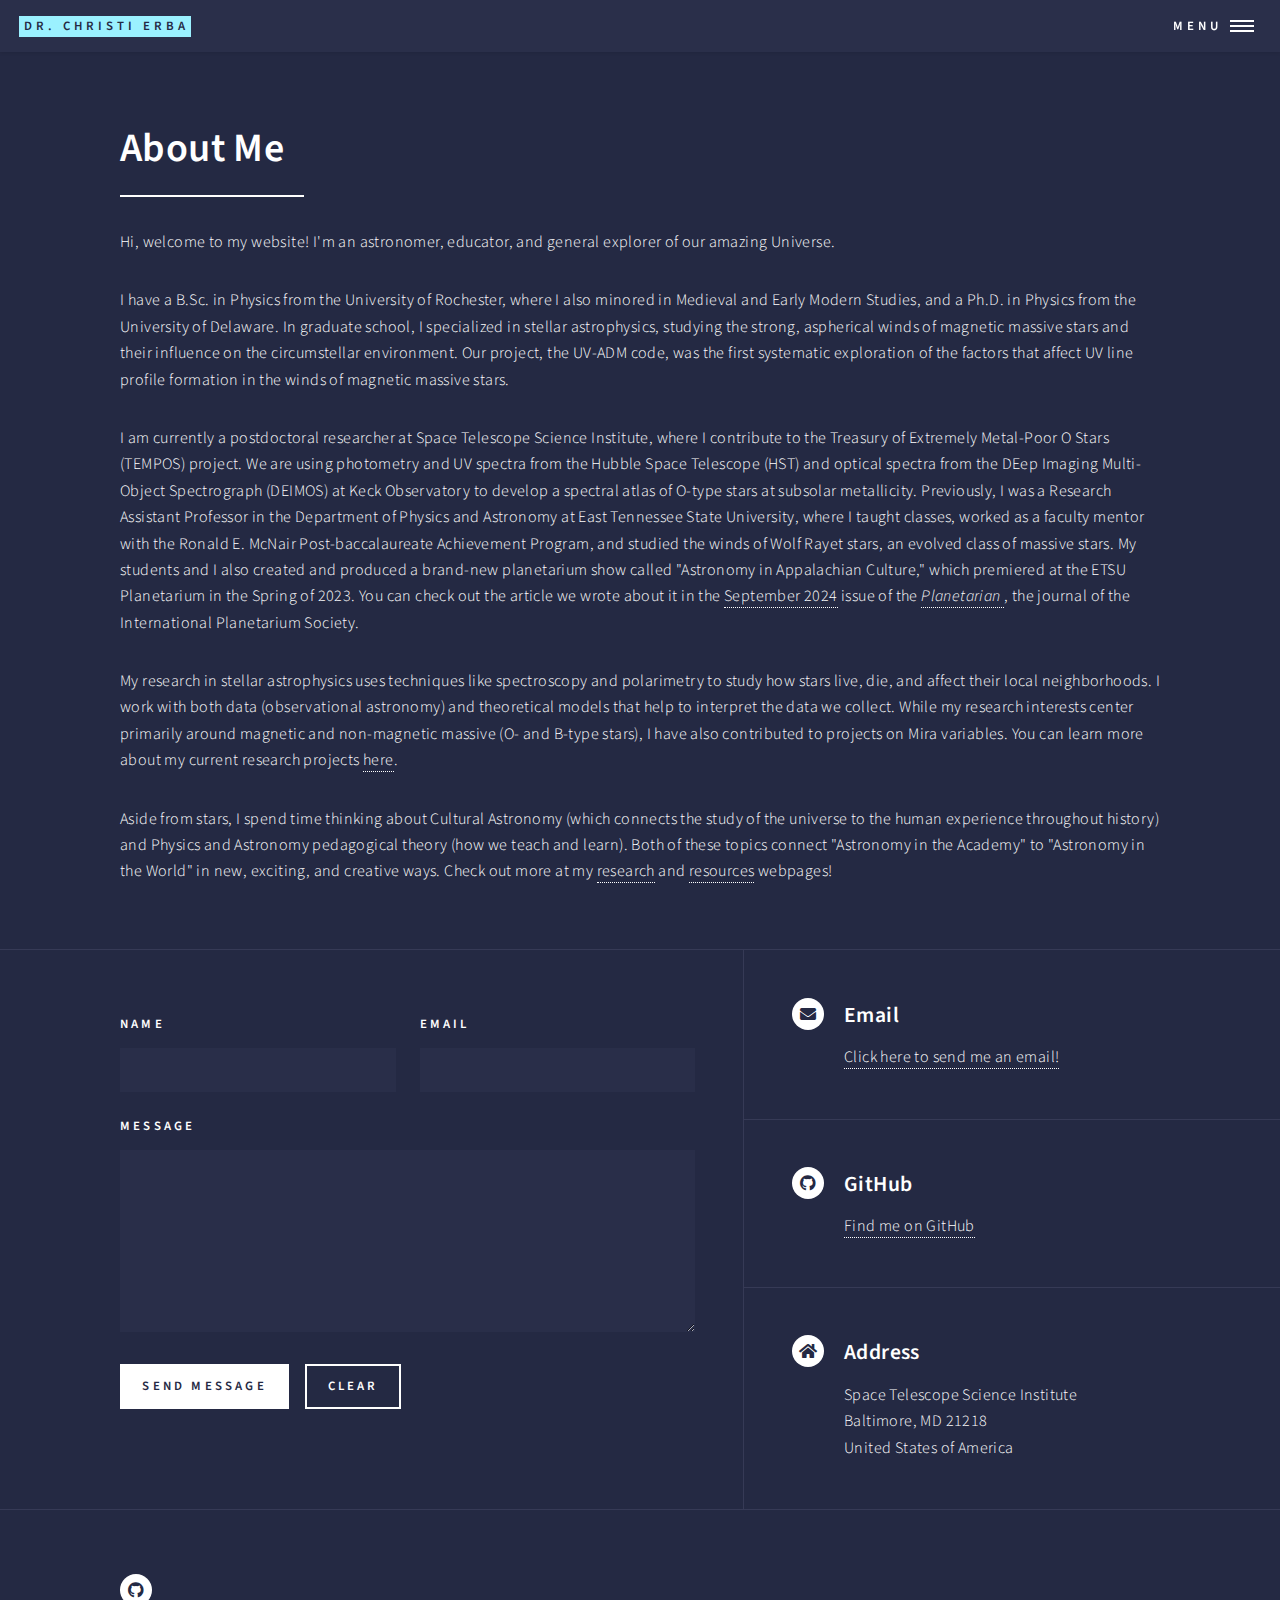
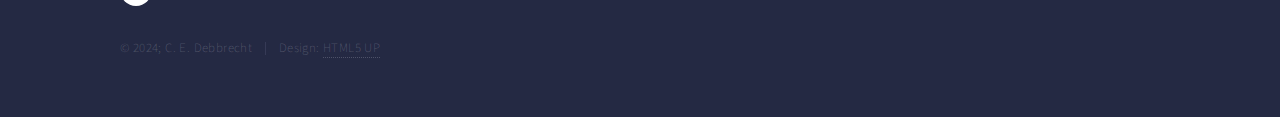
<file: aboutMe.html>
<!DOCTYPE HTML>
<!--
	Forty by HTML5 UP
	html5up.net | @ajlkn
	Free for personal and commercial use under the CCA 3.0 license (html5up.net/license)
-->
<html>
	<head>
		<title>Erba - About Me</title>
		<meta charset="utf-8" />
		<meta name="viewport" content="width=device-width, initial-scale=1, user-scalable=no" />
		<link rel="stylesheet" href="assets/css/main.css" />
		<noscript><link rel="stylesheet" href="assets/css/noscript.css" /></noscript>
	</head>
	<body class="is-preload">

		<!-- Wrapper -->
			<div id="wrapper">

				<!-- Header -->
					<header id="header">
						<a href="index.html" class="logo"><strong>Dr. Christi Erba</strong> <span> </span></a>
						<nav>
							<a href="#menu">Menu</a>
						</nav>
					</header>

				<!-- Menu -->
					<nav id="menu">
						<ul class="links">
							<li><a href="index.html">Home</a></li>
							<li><a href="projects.html">Research</a></li>
							<li><a href="students.html">Students</a></li>
							<li><a href="teaching.html">Teaching</a></li>
							<li><a href="news.html">News & Events</a></li>
							<li><a href="blank.html">Resources</a></li>
						</ul>
						<!--
						<ul class="actions stacked">
							<li><a href="#" class="button primary fit">Get Started</a></li>
							<li><a href="#" class="button fit">Log In</a></li>
						</ul>
						-->
					</nav>

				<!-- Main -->
					<div id="main" class="alt">

						<!-- One -->
							<section id="one">
								<div class="inner">
									<header class="major">
										<h1>About Me</h1>
									</header>
									<!-- <span class="image main"><img src="images/aboutMe.jpg" alt="" /></span> -->
									<p>
										Hi, welcome to my website! I'm an astronomer, educator, and general explorer of our amazing Universe.
									</p>
									<p>
										I have a B.Sc. in Physics from the University of Rochester, where I also minored in Medieval and Early Modern Studies,
										and a Ph.D. in Physics from the University of Delaware. In graduate school, I specialized in stellar astrophysics, studying the
										strong, aspherical winds of magnetic massive stars and their influence on the circumstellar environment. Our project, the UV-ADM code,
										was the first systematic exploration of the factors that affect UV line profile formation in the winds of magnetic massive stars.
									</p>
									<p>
										I am currently a postdoctoral researcher at Space Telescope Science Institute, where I contribute to the Treasury of Extremely 
										Metal-Poor O Stars (TEMPOS) project. We are using photometry and UV spectra from the Hubble Space Telescope (HST) and optical spectra 
										from the DEep Imaging Multi-Object Spectrograph (DEIMOS) at Keck Observatory to develop a spectral atlas of O-type stars at subsolar 
										metallicity. Previously, I was a Research Assistant Professor in the Department of Physics and Astronomy at East Tennessee State 
										University, where I taught classes, worked as a faculty mentor with the Ronald E. McNair Post-baccalaureate Achievement Program, and 
										studied the winds of Wolf Rayet stars, an evolved class of massive stars. My students and I also created and produced a brand-new 
										planetarium show called "Astronomy in Appalachian Culture," which premiered at the ETSU Planetarium in the Spring of 2023. You can check out 
										the article we wrote about it in the
										<a href="https://cdn.ymaws.com/www.ips-planetarium.org/resource/resmgr/planetarian/2021-2040/202409planetarian.pdf">September 2024</a> 
										issue of the <a href="https://www.ips-planetarium.org/page/plntrn"> <i>Planetarian</i> </a>, the journal of the International Planetarium Society. 
									</p>
									<p>
										My research in stellar astrophysics uses techniques like spectroscopy and polarimetry to study how stars live, die, and affect their 
										local neighborhoods. I work with both data (observational astronomy) and theoretical models that help to interpret the data we collect.
										While my research interests center primarily around magnetic and non-magnetic massive (O- and B-type stars), I have also contributed 
										to projects on Mira variables. You can learn more about my current research projects <a href="projects.html">here</a>.
									</p>
									<p>
										Aside from stars, I spend time thinking about Cultural Astronomy (which connects the study of the universe to the human experience
										throughout history) and Physics and Astronomy pedagogical theory (how we teach and learn). Both of these topics connect "Astronomy
										in the Academy" to "Astronomy in the World" in new, exciting, and creative ways. Check out more at my 
										<a href="projects.html">research</a> and <a href="resources.html">resources</a> webpages!  
									</p>
									
								</div>
							</section>

					</div>

				<!-- Contact -->
				<section id="contact">
					<div class="inner">
						<section>
							<form method="post" action="mailto:cerba@stsci.edu">
								<div class="fields">
									<div class="field half">
										<label for="name">Name</label>
										<input type="text" name="name" id="name" />
									</div>
									<div class="field half">
										<label for="email">Email</label>
										<input type="text" name="email" id="email" />
									</div>
									<div class="field">
										<label for="message">Message</label>
										<textarea name="message" id="message" rows="6"></textarea>
									</div>
								</div>
								<ul class="actions">
									<li><input type="submit" value="Send Message" class="primary" /></li>
									<li><input type="reset" value="Clear" /></li>
								</ul>
							</form>
						</section>
						<section class="split">
							<section>
								<div class="contact-method">
									<span class="icon solid alt fa-envelope"></span>
									<h3>Email</h3>
									<a href="mailto:cerba@stsci.edu">Click here to send me an email!</a>
								</div>
							</section>
							<section>
								<div class="contact-method">
									<span class="icon brands alt fa-github"></span>
									<h3>GitHub</h3>
									<a href="https://github.com/cerba">Find me on GitHub</a>
								</div>
							</section>
							<section>
								<div class="contact-method">
									<span class="icon solid alt fa-home"></span>
									<h3>Address</h3>
									<span>Space Telescope Science Institute<br />
									Baltimore, MD 21218<br />
									United States of America</span>
								</div>
							</section>
						</section>
					</div>
				</section>

				<!-- Footer -->
					<footer id="footer">
						<div class="inner">
							<ul class="icons">
								<li><a href="https://github.com/cerba" class="icon brands alt fa-github"><span class="label">GitHub</span></a></li>
							</ul>
							<ul class="copyright">
								<li>&copy; 2024; C. E. Debbrecht</li><li>Design: <a href="https://html5up.net">HTML5 UP</a></li>
							</ul>
						</div>
					</footer>

			</div>

		<!-- Scripts -->
			<script src="assets/js/jquery.min.js"></script>
			<script src="assets/js/jquery.scrolly.min.js"></script>
			<script src="assets/js/jquery.scrollex.min.js"></script>
			<script src="assets/js/browser.min.js"></script>
			<script src="assets/js/breakpoints.min.js"></script>
			<script src="assets/js/util.js"></script>
			<script src="assets/js/main.js"></script>

	</body>
</html>
</file>
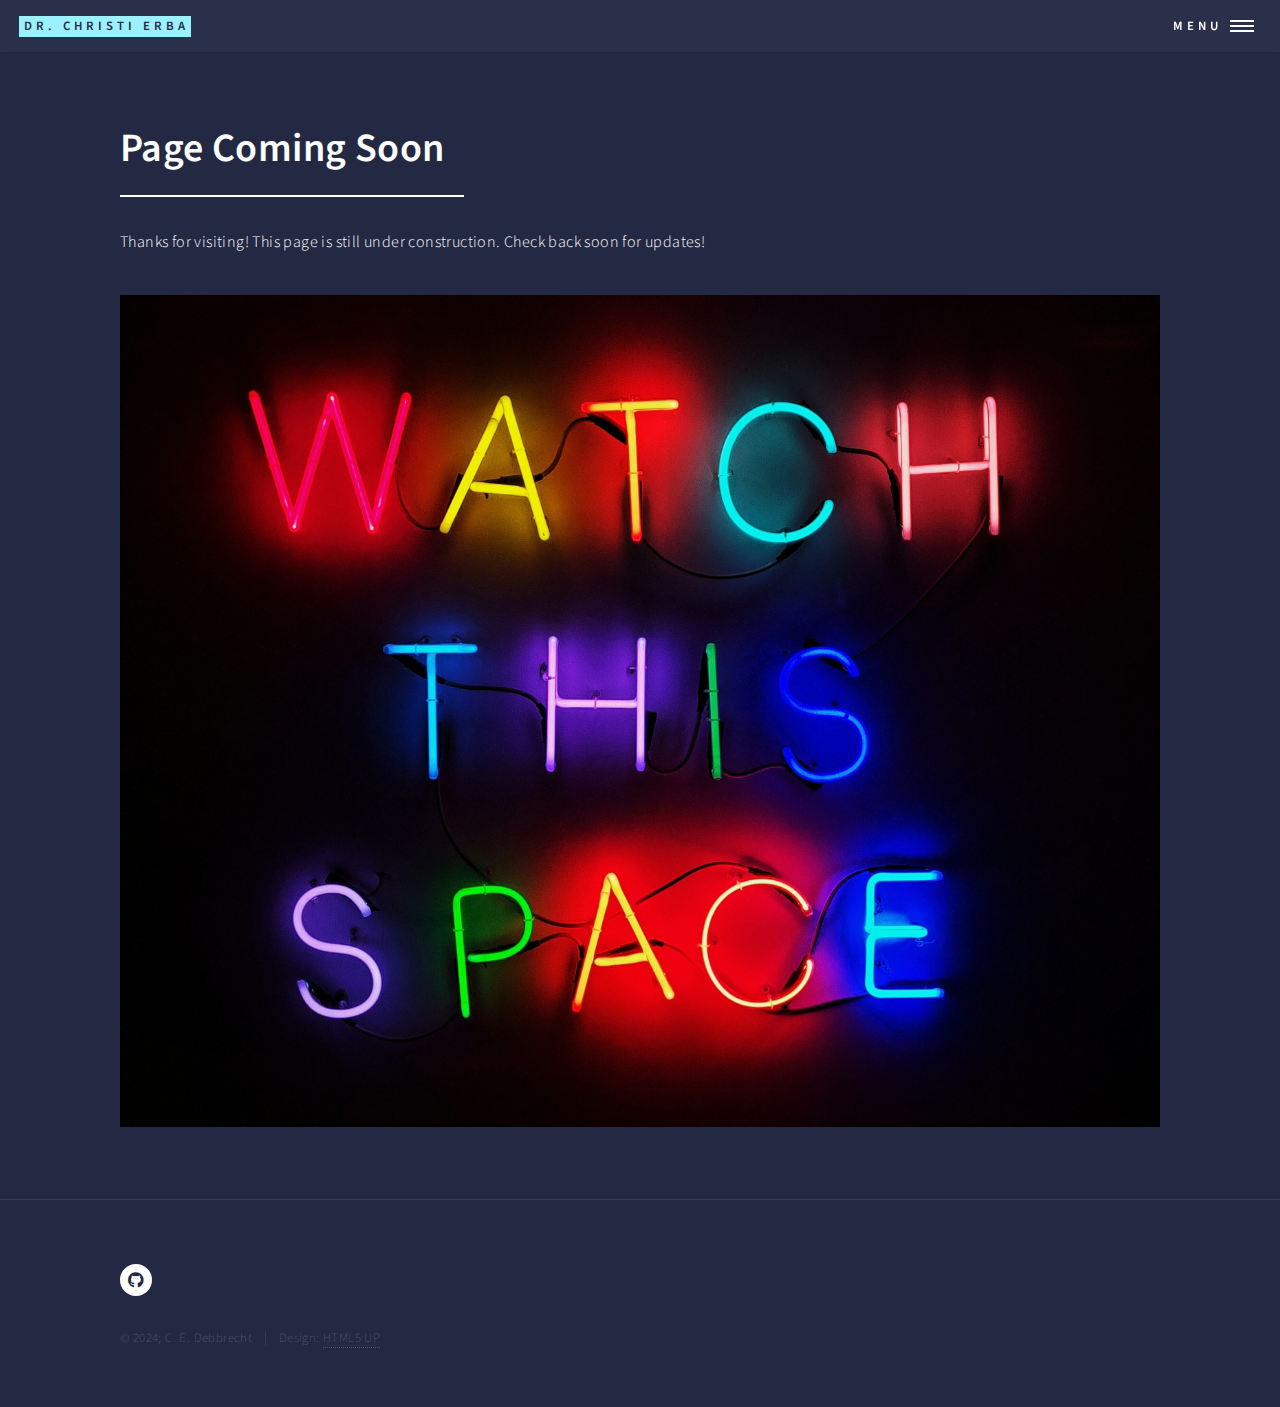
<file: blank.html>
<!DOCTYPE HTML>
<!--
	Forty by HTML5 UP
	html5up.net | @ajlkn
	Free for personal and commercial use under the CCA 3.0 license (html5up.net/license)
-->
<html>
	<head>
		<title>Erba - Resources</title>
		<meta charset="utf-8" />
		<meta name="viewport" content="width=device-width, initial-scale=1, user-scalable=no" />
		<link rel="stylesheet" href="assets/css/main.css" />
		<noscript><link rel="stylesheet" href="assets/css/noscript.css" /></noscript>
	</head>
	<body class="is-preload">

		<!-- Wrapper -->
			<div id="wrapper">

			<!-- Header -->
				<header id="header">
					<a href="index.html" class="logo"><strong>Dr. Christi Erba</strong> <span> </span></a>
					<nav>
						<a href="#menu">Menu</a>
					</nav>
				</header>

			<!-- Menu -->
				<nav id="menu">
					<ul class="links">
						<li><a href="index.html">Home</a></li>
						<li><a href="projects.html">Research</a></li>
						<li><a href="students.html">Students</a></li>
						<li><a href="teaching.html">Teaching</a></li>
						<li><a href="news.html">News & Events</a></li>
						<li><a href="resources.html">Resources</a></li>
					</ul>
					<!--
						<ul class="actions stacked">
							<li><a href="#" class="button primary fit">Get Started</a></li>
							<li><a href="#" class="button fit">Log In</a></li>
						</ul>
					-->
				</nav>

				<!-- Main -->
					<div id="main" class="alt">

						<!-- One -->
							<section id="one">
								<div class="inner">
									<header class="major">
										<h1>Page Coming Soon</h1>
									</header>
									<p> Thanks for visiting! This page is still under construction. Check back soon for updates!</p>
									<span class="image main"><img src="images/watchThisSpace.jpg" alt="" /></span>
									
									
									
								</div>
							</section>

					</div>

				<!-- Footer -->
				<footer id="footer">
					<div class="inner">
						<ul class="icons">
							<li><a href="https://github.com/cerba" class="icon brands alt fa-github"><span class="label">GitHub</span></a></li>
						</ul>
						<ul class="copyright">
							<li>&copy; 2024; C. E. Debbrecht</li><li>Design: <a href="https://html5up.net">HTML5 UP</a></li>
						</ul>
					</div>
				</footer>

			</div>

		<!-- Scripts -->
			<script src="assets/js/jquery.min.js"></script>
			<script src="assets/js/jquery.scrolly.min.js"></script>
			<script src="assets/js/jquery.scrollex.min.js"></script>
			<script src="assets/js/browser.min.js"></script>
			<script src="assets/js/breakpoints.min.js"></script>
			<script src="assets/js/util.js"></script>
			<script src="assets/js/main.js"></script>

	</body>
</html>
</file>
<file: assets/css/noscript.css>
/*
	Forty by HTML5 UP
	html5up.net | @ajlkn
	Free for personal and commercial use under the CCA 3.0 license (html5up.net/license)
*/

/* Banner */

	body.is-preload #banner:after {
		opacity: 0.85;
	}

	body.is-preload #banner > .inner {
		-moz-filter: none;
		-webkit-filter: none;
		-ms-filter: none;
		filter: none;
		-moz-transform: none;
		-webkit-transform: none;
		-ms-transform: none;
		transform: none;
		opacity: 1;
	}
</file>
<file: assets/css/main.css>
@import url(fontawesome-all.min.css);
@import url("https://fonts.googleapis.com/css?family=Source+Sans+Pro:300,300italic,600,600italic");

/*
	Forty by HTML5 UP
	html5up.net | @ajlkn
	Free for personal and commercial use under the CCA 3.0 license (html5up.net/license)
*/

html, body, div, span, applet, object,
iframe, h1, h2, h3, h4, h5, h6, p, blockquote,
pre, a, abbr, acronym, address, big, cite,
code, del, dfn, em, img, ins, kbd, q, s, samp,
small, strike, strong, sub, sup, tt, var, b,
u, i, center, dl, dt, dd, ol, ul, li, fieldset,
form, label, legend, table, caption, tbody,
tfoot, thead, tr, th, td, article, aside,
canvas, details, embed, figure, figcaption,
footer, header, hgroup, menu, nav, output, ruby,
section, summary, time, mark, audio, video {
	margin: 0;
	padding: 0;
	border: 0;
	font-size: 100%;
	font: inherit;
	vertical-align: baseline;}

article, aside, details, figcaption, figure,
footer, header, hgroup, menu, nav, section {
	display: block;}

body {
	line-height: 1;
}

ol, ul {
	list-style: none;
}

blockquote, q {
	quotes: none;
}

	blockquote:before, blockquote:after, q:before, q:after {
		content: '';
		content: none;
	}

table {
	border-collapse: collapse;
	border-spacing: 0;
}

body {
	-webkit-text-size-adjust: none;
}

mark {
	background-color: transparent;
	color: inherit;
}

input::-moz-focus-inner {
	border: 0;
	padding: 0;
}

input, select, textarea {
	-moz-appearance: none;
	-webkit-appearance: none;
	-ms-appearance: none;
	appearance: none;
}

/* Basic */

	@-ms-viewport {
		width: device-width;
	}

	body {
		-ms-overflow-style: scrollbar;
	}

	@media screen and (max-width: 480px) {

		html, body {
			min-width: 320px;
		}

	}

	html {
		box-sizing: border-box;
	}

	*, *:before, *:after {
		box-sizing: inherit;
	}

	body {
		background: #242943;
	}

		body.is-preload *, body.is-preload *:before, body.is-preload *:after {
			-moz-animation: none !important;
			-webkit-animation: none !important;
			-ms-animation: none !important;
			animation: none !important;
			-moz-transition: none !important;
			-webkit-transition: none !important;
			-ms-transition: none !important;
			transition: none !important;
		}

/* Type */

	body, input, select, textarea {
		color: #ffffff;
		font-family: "Source Sans Pro", Helvetica, sans-serif;
		font-size: 17pt;
		font-weight: 300;
		letter-spacing: 0.025em;
		line-height: 1.65;
	}

		@media screen and (max-width: 1680px) {

			body, input, select, textarea {
				font-size: 14pt;
			}

		}

		@media screen and (max-width: 1280px) {

			body, input, select, textarea {
				font-size: 12pt;
			}

		}

		@media screen and (max-width: 360px) {

			body, input, select, textarea {
				font-size: 11pt;
			}

		}

	a {
		-moz-transition: color 0.2s ease-in-out, border-bottom-color 0.2s ease-in-out;
		-webkit-transition: color 0.2s ease-in-out, border-bottom-color 0.2s ease-in-out;
		-ms-transition: color 0.2s ease-in-out, border-bottom-color 0.2s ease-in-out;
		transition: color 0.2s ease-in-out, border-bottom-color 0.2s ease-in-out;
		border-bottom: dotted 1px;
		color: inherit;
		text-decoration: none;
	}

		a:hover {
			border-bottom-color: transparent;
			color: #9bf1ff !important;
		}

		a:active {
			color: #53e3fb !important;
		}

	strong, b {
		color: #ffffff;
		font-weight: 600;
	}

	em, i {
		font-style: italic;
	}

	p {
		margin: 0 0 2em 0;
	}

	h1, h2, h3, h4, h5, h6 {
		color: #ffffff;
		font-weight: 600;
		line-height: 1.65;
		margin: 0 0 1em 0;
	}

		h1 a, h2 a, h3 a, h4 a, h5 a, h6 a {
			color: inherit;
			border-bottom: 0;
		}

	h1 {
		font-size: 2.5em;
	}

	h2 {
		font-size: 1.75em;
	}

	h3 {
		font-size: 1.35em;
	}

	h4 {
		font-size: 1.1em;
	}

	h5 {
		font-size: 0.9em;
	}

	h6 {
		font-size: 0.7em;
	}

	@media screen and (max-width: 736px) {

		h1 {
			font-size: 2em;
		}

		h2 {
			font-size: 1.5em;
		}

		h3 {
			font-size: 1.25em;
		}

	}

	sub {
		font-size: 0.8em;
		position: relative;
		top: 0.5em;
	}

	sup {
		font-size: 0.8em;
		position: relative;
		top: -0.5em;
	}

	blockquote {
		border-left: solid 4px rgba(212, 212, 255, 0.1);
		font-style: italic;
		margin: 0 0 2em 0;
		padding: 0.5em 0 0.5em 2em;
	}

	code {
		background: rgba(212, 212, 255, 0.035);
		font-family: "Courier New", monospace;
		font-size: 0.9em;
		margin: 0 0.25em;
		padding: 0.25em 0.65em;
	}

	pre {
		-webkit-overflow-scrolling: touch;
		font-family: "Courier New", monospace;
		font-size: 0.9em;
		margin: 0 0 2em 0;
	}

		pre code {
			display: block;
			line-height: 1.75;
			padding: 1em 1.5em;
			overflow-x: auto;
		}

	hr {
		border: 0;
		border-bottom: solid 1px rgba(212, 212, 255, 0.1);
		margin: 2em 0;
	}

		hr.major {
			margin: 3em 0;
		}

	.align-left {
		text-align: left;
	}

	.align-center {
		text-align: center;
	}

	.align-right {
		text-align: right;
	}

/* Row */

	.row {
		display: flex;
		flex-wrap: wrap;
		box-sizing: border-box;
		align-items: stretch;
	}

		.row > * {
			box-sizing: border-box;
		}

		.row.gtr-uniform > * > :last-child {
			margin-bottom: 0;
		}

		.row.aln-left {
			justify-content: flex-start;
		}

		.row.aln-center {
			justify-content: center;
		}

		.row.aln-right {
			justify-content: flex-end;
		}

		.row.aln-top {
			align-items: flex-start;
		}

		.row.aln-middle {
			align-items: center;
		}

		.row.aln-bottom {
			align-items: flex-end;
		}

		.row > .imp {
			order: -1;
		}

		.row > .col-1 {
			width: 8.33333%;
		}

		.row > .off-1 {
			margin-left: 8.33333%;
		}

		.row > .col-2 {
			width: 16.66667%;
		}

		.row > .off-2 {
			margin-left: 16.66667%;
		}

		.row > .col-3 {
			width: 25%;
		}

		.row > .off-3 {
			margin-left: 25%;
		}

		.row > .col-4 {
			width: 33.33333%;
		}

		.row > .off-4 {
			margin-left: 33.33333%;
		}

		.row > .col-5 {
			width: 41.66667%;
		}

		.row > .off-5 {
			margin-left: 41.66667%;
		}

		.row > .col-6 {
			width: 50%;
		}

		.row > .off-6 {
			margin-left: 50%;
		}

		.row > .col-7 {
			width: 58.33333%;
		}

		.row > .off-7 {
			margin-left: 58.33333%;
		}

		.row > .col-8 {
			width: 66.66667%;
		}

		.row > .off-8 {
			margin-left: 66.66667%;
		}

		.row > .col-9 {
			width: 75%;
		}

		.row > .off-9 {
			margin-left: 75%;
		}

		.row > .col-10 {
			width: 83.33333%;
		}

		.row > .off-10 {
			margin-left: 83.33333%;
		}

		.row > .col-11 {
			width: 91.66667%;
		}

		.row > .off-11 {
			margin-left: 91.66667%;
		}

		.row > .col-12 {
			width: 100%;
		}

		.row > .off-12 {
			margin-left: 100%;
		}

		.row.gtr-0 {
			margin-top: 0;
			margin-left: 0em;
		}

			.row.gtr-0 > * {
				padding: 0 0 0 0em;
			}

			.row.gtr-0.gtr-uniform {
				margin-top: 0em;
			}

				.row.gtr-0.gtr-uniform > * {
					padding-top: 0em;
				}

		.row.gtr-25 {
			margin-top: 0;
			margin-left: -0.5em;
		}

			.row.gtr-25 > * {
				padding: 0 0 0 0.5em;
			}

			.row.gtr-25.gtr-uniform {
				margin-top: -0.5em;
			}

				.row.gtr-25.gtr-uniform > * {
					padding-top: 0.5em;
				}

		.row.gtr-50 {
			margin-top: 0;
			margin-left: -1em;
		}

			.row.gtr-50 > * {
				padding: 0 0 0 1em;
			}

			.row.gtr-50.gtr-uniform {
				margin-top: -1em;
			}

				.row.gtr-50.gtr-uniform > * {
					padding-top: 1em;
				}

		.row {
			margin-top: 0;
			margin-left: -2em;
		}

			.row > * {
				padding: 0 0 0 2em;
			}

			.row.gtr-uniform {
				margin-top: -2em;
			}

				.row.gtr-uniform > * {
					padding-top: 2em;
				}

		.row.gtr-150 {
			margin-top: 0;
			margin-left: -3em;
		}

			.row.gtr-150 > * {
				padding: 0 0 0 3em;
			}

			.row.gtr-150.gtr-uniform {
				margin-top: -3em;
			}

				.row.gtr-150.gtr-uniform > * {
					padding-top: 3em;
				}

		.row.gtr-200 {
			margin-top: 0;
			margin-left: -4em;
		}

			.row.gtr-200 > * {
				padding: 0 0 0 4em;
			}

			.row.gtr-200.gtr-uniform {
				margin-top: -4em;
			}

				.row.gtr-200.gtr-uniform > * {
					padding-top: 4em;
				}

		@media screen and (max-width: 1680px) {

			.row {
				display: flex;
				flex-wrap: wrap;
				box-sizing: border-box;
				align-items: stretch;
			}

				.row > * {
					box-sizing: border-box;
				}

				.row.gtr-uniform > * > :last-child {
					margin-bottom: 0;
				}

				.row.aln-left {
					justify-content: flex-start;
				}

				.row.aln-center {
					justify-content: center;
				}

				.row.aln-right {
					justify-content: flex-end;
				}

				.row.aln-top {
					align-items: flex-start;
				}

				.row.aln-middle {
					align-items: center;
				}

				.row.aln-bottom {
					align-items: flex-end;
				}

				.row > .imp-xlarge {
					order: -1;
				}

				.row > .col-1-xlarge {
					width: 8.33333%;
				}

				.row > .off-1-xlarge {
					margin-left: 8.33333%;
				}

				.row > .col-2-xlarge {
					width: 16.66667%;
				}

				.row > .off-2-xlarge {
					margin-left: 16.66667%;
				}

				.row > .col-3-xlarge {
					width: 25%;
				}

				.row > .off-3-xlarge {
					margin-left: 25%;
				}

				.row > .col-4-xlarge {
					width: 33.33333%;
				}

				.row > .off-4-xlarge {
					margin-left: 33.33333%;
				}

				.row > .col-5-xlarge {
					width: 41.66667%;
				}

				.row > .off-5-xlarge {
					margin-left: 41.66667%;
				}

				.row > .col-6-xlarge {
					width: 50%;
				}

				.row > .off-6-xlarge {
					margin-left: 50%;
				}

				.row > .col-7-xlarge {
					width: 58.33333%;
				}

				.row > .off-7-xlarge {
					margin-left: 58.33333%;
				}

				.row > .col-8-xlarge {
					width: 66.66667%;
				}

				.row > .off-8-xlarge {
					margin-left: 66.66667%;
				}

				.row > .col-9-xlarge {
					width: 75%;
				}

				.row > .off-9-xlarge {
					margin-left: 75%;
				}

				.row > .col-10-xlarge {
					width: 83.33333%;
				}

				.row > .off-10-xlarge {
					margin-left: 83.33333%;
				}

				.row > .col-11-xlarge {
					width: 91.66667%;
				}

				.row > .off-11-xlarge {
					margin-left: 91.66667%;
				}

				.row > .col-12-xlarge {
					width: 100%;
				}

				.row > .off-12-xlarge {
					margin-left: 100%;
				}

				.row.gtr-0 {
					margin-top: 0;
					margin-left: 0em;
				}

					.row.gtr-0 > * {
						padding: 0 0 0 0em;
					}

					.row.gtr-0.gtr-uniform {
						margin-top: 0em;
					}

						.row.gtr-0.gtr-uniform > * {
							padding-top: 0em;
						}

				.row.gtr-25 {
					margin-top: 0;
					margin-left: -0.5em;
				}

					.row.gtr-25 > * {
						padding: 0 0 0 0.5em;
					}

					.row.gtr-25.gtr-uniform {
						margin-top: -0.5em;
					}

						.row.gtr-25.gtr-uniform > * {
							padding-top: 0.5em;
						}

				.row.gtr-50 {
					margin-top: 0;
					margin-left: -1em;
				}

					.row.gtr-50 > * {
						padding: 0 0 0 1em;
					}

					.row.gtr-50.gtr-uniform {
						margin-top: -1em;
					}

						.row.gtr-50.gtr-uniform > * {
							padding-top: 1em;
						}

				.row {
					margin-top: 0;
					margin-left: -2em;
				}

					.row > * {
						padding: 0 0 0 2em;
					}

					.row.gtr-uniform {
						margin-top: -2em;
					}

						.row.gtr-uniform > * {
							padding-top: 2em;
						}

				.row.gtr-150 {
					margin-top: 0;
					margin-left: -3em;
				}

					.row.gtr-150 > * {
						padding: 0 0 0 3em;
					}

					.row.gtr-150.gtr-uniform {
						margin-top: -3em;
					}

						.row.gtr-150.gtr-uniform > * {
							padding-top: 3em;
						}

				.row.gtr-200 {
					margin-top: 0;
					margin-left: -4em;
				}

					.row.gtr-200 > * {
						padding: 0 0 0 4em;
					}

					.row.gtr-200.gtr-uniform {
						margin-top: -4em;
					}

						.row.gtr-200.gtr-uniform > * {
							padding-top: 4em;
						}

		}

		@media screen and (max-width: 1280px) {

			.row {
				display: flex;
				flex-wrap: wrap;
				box-sizing: border-box;
				align-items: stretch;
			}

				.row > * {
					box-sizing: border-box;
				}

				.row.gtr-uniform > * > :last-child {
					margin-bottom: 0;
				}

				.row.aln-left {
					justify-content: flex-start;
				}

				.row.aln-center {
					justify-content: center;
				}

				.row.aln-right {
					justify-content: flex-end;
				}

				.row.aln-top {
					align-items: flex-start;
				}

				.row.aln-middle {
					align-items: center;
				}

				.row.aln-bottom {
					align-items: flex-end;
				}

				.row > .imp-large {
					order: -1;
				}

				.row > .col-1-large {
					width: 8.33333%;
				}

				.row > .off-1-large {
					margin-left: 8.33333%;
				}

				.row > .col-2-large {
					width: 16.66667%;
				}

				.row > .off-2-large {
					margin-left: 16.66667%;
				}

				.row > .col-3-large {
					width: 25%;
				}

				.row > .off-3-large {
					margin-left: 25%;
				}

				.row > .col-4-large {
					width: 33.33333%;
				}

				.row > .off-4-large {
					margin-left: 33.33333%;
				}

				.row > .col-5-large {
					width: 41.66667%;
				}

				.row > .off-5-large {
					margin-left: 41.66667%;
				}

				.row > .col-6-large {
					width: 50%;
				}

				.row > .off-6-large {
					margin-left: 50%;
				}

				.row > .col-7-large {
					width: 58.33333%;
				}

				.row > .off-7-large {
					margin-left: 58.33333%;
				}

				.row > .col-8-large {
					width: 66.66667%;
				}

				.row > .off-8-large {
					margin-left: 66.66667%;
				}

				.row > .col-9-large {
					width: 75%;
				}

				.row > .off-9-large {
					margin-left: 75%;
				}

				.row > .col-10-large {
					width: 83.33333%;
				}

				.row > .off-10-large {
					margin-left: 83.33333%;
				}

				.row > .col-11-large {
					width: 91.66667%;
				}

				.row > .off-11-large {
					margin-left: 91.66667%;
				}

				.row > .col-12-large {
					width: 100%;
				}

				.row > .off-12-large {
					margin-left: 100%;
				}

				.row.gtr-0 {
					margin-top: 0;
					margin-left: 0em;
				}

					.row.gtr-0 > * {
						padding: 0 0 0 0em;
					}

					.row.gtr-0.gtr-uniform {
						margin-top: 0em;
					}

						.row.gtr-0.gtr-uniform > * {
							padding-top: 0em;
						}

				.row.gtr-25 {
					margin-top: 0;
					margin-left: -0.375em;
				}

					.row.gtr-25 > * {
						padding: 0 0 0 0.375em;
					}

					.row.gtr-25.gtr-uniform {
						margin-top: -0.375em;
					}

						.row.gtr-25.gtr-uniform > * {
							padding-top: 0.375em;
						}

				.row.gtr-50 {
					margin-top: 0;
					margin-left: -0.75em;
				}

					.row.gtr-50 > * {
						padding: 0 0 0 0.75em;
					}

					.row.gtr-50.gtr-uniform {
						margin-top: -0.75em;
					}

						.row.gtr-50.gtr-uniform > * {
							padding-top: 0.75em;
						}

				.row {
					margin-top: 0;
					margin-left: -1.5em;
				}

					.row > * {
						padding: 0 0 0 1.5em;
					}

					.row.gtr-uniform {
						margin-top: -1.5em;
					}

						.row.gtr-uniform > * {
							padding-top: 1.5em;
						}

				.row.gtr-150 {
					margin-top: 0;
					margin-left: -2.25em;
				}

					.row.gtr-150 > * {
						padding: 0 0 0 2.25em;
					}

					.row.gtr-150.gtr-uniform {
						margin-top: -2.25em;
					}

						.row.gtr-150.gtr-uniform > * {
							padding-top: 2.25em;
						}

				.row.gtr-200 {
					margin-top: 0;
					margin-left: -3em;
				}

					.row.gtr-200 > * {
						padding: 0 0 0 3em;
					}

					.row.gtr-200.gtr-uniform {
						margin-top: -3em;
					}

						.row.gtr-200.gtr-uniform > * {
							padding-top: 3em;
						}

		}

		@media screen and (max-width: 980px) {

			.row {
				display: flex;
				flex-wrap: wrap;
				box-sizing: border-box;
				align-items: stretch;
			}

				.row > * {
					box-sizing: border-box;
				}

				.row.gtr-uniform > * > :last-child {
					margin-bottom: 0;
				}

				.row.aln-left {
					justify-content: flex-start;
				}

				.row.aln-center {
					justify-content: center;
				}

				.row.aln-right {
					justify-content: flex-end;
				}

				.row.aln-top {
					align-items: flex-start;
				}

				.row.aln-middle {
					align-items: center;
				}

				.row.aln-bottom {
					align-items: flex-end;
				}

				.row > .imp-medium {
					order: -1;
				}

				.row > .col-1-medium {
					width: 8.33333%;
				}

				.row > .off-1-medium {
					margin-left: 8.33333%;
				}

				.row > .col-2-medium {
					width: 16.66667%;
				}

				.row > .off-2-medium {
					margin-left: 16.66667%;
				}

				.row > .col-3-medium {
					width: 25%;
				}

				.row > .off-3-medium {
					margin-left: 25%;
				}

				.row > .col-4-medium {
					width: 33.33333%;
				}

				.row > .off-4-medium {
					margin-left: 33.33333%;
				}

				.row > .col-5-medium {
					width: 41.66667%;
				}

				.row > .off-5-medium {
					margin-left: 41.66667%;
				}

				.row > .col-6-medium {
					width: 50%;
				}

				.row > .off-6-medium {
					margin-left: 50%;
				}

				.row > .col-7-medium {
					width: 58.33333%;
				}

				.row > .off-7-medium {
					margin-left: 58.33333%;
				}

				.row > .col-8-medium {
					width: 66.66667%;
				}

				.row > .off-8-medium {
					margin-left: 66.66667%;
				}

				.row > .col-9-medium {
					width: 75%;
				}

				.row > .off-9-medium {
					margin-left: 75%;
				}

				.row > .col-10-medium {
					width: 83.33333%;
				}

				.row > .off-10-medium {
					margin-left: 83.33333%;
				}

				.row > .col-11-medium {
					width: 91.66667%;
				}

				.row > .off-11-medium {
					margin-left: 91.66667%;
				}

				.row > .col-12-medium {
					width: 100%;
				}

				.row > .off-12-medium {
					margin-left: 100%;
				}

				.row.gtr-0 {
					margin-top: 0;
					margin-left: 0em;
				}

					.row.gtr-0 > * {
						padding: 0 0 0 0em;
					}

					.row.gtr-0.gtr-uniform {
						margin-top: 0em;
					}

						.row.gtr-0.gtr-uniform > * {
							padding-top: 0em;
						}

				.row.gtr-25 {
					margin-top: 0;
					margin-left: -0.375em;
				}

					.row.gtr-25 > * {
						padding: 0 0 0 0.375em;
					}

					.row.gtr-25.gtr-uniform {
						margin-top: -0.375em;
					}

						.row.gtr-25.gtr-uniform > * {
							padding-top: 0.375em;
						}

				.row.gtr-50 {
					margin-top: 0;
					margin-left: -0.75em;
				}

					.row.gtr-50 > * {
						padding: 0 0 0 0.75em;
					}

					.row.gtr-50.gtr-uniform {
						margin-top: -0.75em;
					}

						.row.gtr-50.gtr-uniform > * {
							padding-top: 0.75em;
						}

				.row {
					margin-top: 0;
					margin-left: -1.5em;
				}

					.row > * {
						padding: 0 0 0 1.5em;
					}

					.row.gtr-uniform {
						margin-top: -1.5em;
					}

						.row.gtr-uniform > * {
							padding-top: 1.5em;
						}

				.row.gtr-150 {
					margin-top: 0;
					margin-left: -2.25em;
				}

					.row.gtr-150 > * {
						padding: 0 0 0 2.25em;
					}

					.row.gtr-150.gtr-uniform {
						margin-top: -2.25em;
					}

						.row.gtr-150.gtr-uniform > * {
							padding-top: 2.25em;
						}

				.row.gtr-200 {
					margin-top: 0;
					margin-left: -3em;
				}

					.row.gtr-200 > * {
						padding: 0 0 0 3em;
					}

					.row.gtr-200.gtr-uniform {
						margin-top: -3em;
					}

						.row.gtr-200.gtr-uniform > * {
							padding-top: 3em;
						}

		}

		@media screen and (max-width: 736px) {

			.row {
				display: flex;
				flex-wrap: wrap;
				box-sizing: border-box;
				align-items: stretch;
			}

				.row > * {
					box-sizing: border-box;
				}

				.row.gtr-uniform > * > :last-child {
					margin-bottom: 0;
				}

				.row.aln-left {
					justify-content: flex-start;
				}

				.row.aln-center {
					justify-content: center;
				}

				.row.aln-right {
					justify-content: flex-end;
				}

				.row.aln-top {
					align-items: flex-start;
				}

				.row.aln-middle {
					align-items: center;
				}

				.row.aln-bottom {
					align-items: flex-end;
				}

				.row > .imp-small {
					order: -1;
				}

				.row > .col-1-small {
					width: 8.33333%;
				}

				.row > .off-1-small {
					margin-left: 8.33333%;
				}

				.row > .col-2-small {
					width: 16.66667%;
				}

				.row > .off-2-small {
					margin-left: 16.66667%;
				}

				.row > .col-3-small {
					width: 25%;
				}

				.row > .off-3-small {
					margin-left: 25%;
				}

				.row > .col-4-small {
					width: 33.33333%;
				}

				.row > .off-4-small {
					margin-left: 33.33333%;
				}

				.row > .col-5-small {
					width: 41.66667%;
				}

				.row > .off-5-small {
					margin-left: 41.66667%;
				}

				.row > .col-6-small {
					width: 50%;
				}

				.row > .off-6-small {
					margin-left: 50%;
				}

				.row > .col-7-small {
					width: 58.33333%;
				}

				.row > .off-7-small {
					margin-left: 58.33333%;
				}

				.row > .col-8-small {
					width: 66.66667%;
				}

				.row > .off-8-small {
					margin-left: 66.66667%;
				}

				.row > .col-9-small {
					width: 75%;
				}

				.row > .off-9-small {
					margin-left: 75%;
				}

				.row > .col-10-small {
					width: 83.33333%;
				}

				.row > .off-10-small {
					margin-left: 83.33333%;
				}

				.row > .col-11-small {
					width: 91.66667%;
				}

				.row > .off-11-small {
					margin-left: 91.66667%;
				}

				.row > .col-12-small {
					width: 100%;
				}

				.row > .off-12-small {
					margin-left: 100%;
				}

				.row.gtr-0 {
					margin-top: 0;
					margin-left: 0em;
				}

					.row.gtr-0 > * {
						padding: 0 0 0 0em;
					}

					.row.gtr-0.gtr-uniform {
						margin-top: 0em;
					}

						.row.gtr-0.gtr-uniform > * {
							padding-top: 0em;
						}

				.row.gtr-25 {
					margin-top: 0;
					margin-left: -0.3125em;
				}

					.row.gtr-25 > * {
						padding: 0 0 0 0.3125em;
					}

					.row.gtr-25.gtr-uniform {
						margin-top: -0.3125em;
					}

						.row.gtr-25.gtr-uniform > * {
							padding-top: 0.3125em;
						}

				.row.gtr-50 {
					margin-top: 0;
					margin-left: -0.625em;
				}

					.row.gtr-50 > * {
						padding: 0 0 0 0.625em;
					}

					.row.gtr-50.gtr-uniform {
						margin-top: -0.625em;
					}

						.row.gtr-50.gtr-uniform > * {
							padding-top: 0.625em;
						}

				.row {
					margin-top: 0;
					margin-left: -1.25em;
				}

					.row > * {
						padding: 0 0 0 1.25em;
					}

					.row.gtr-uniform {
						margin-top: -1.25em;
					}

						.row.gtr-uniform > * {
							padding-top: 1.25em;
						}

				.row.gtr-150 {
					margin-top: 0;
					margin-left: -1.875em;
				}

					.row.gtr-150 > * {
						padding: 0 0 0 1.875em;
					}

					.row.gtr-150.gtr-uniform {
						margin-top: -1.875em;
					}

						.row.gtr-150.gtr-uniform > * {
							padding-top: 1.875em;
						}

				.row.gtr-200 {
					margin-top: 0;
					margin-left: -2.5em;
				}

					.row.gtr-200 > * {
						padding: 0 0 0 2.5em;
					}

					.row.gtr-200.gtr-uniform {
						margin-top: -2.5em;
					}

						.row.gtr-200.gtr-uniform > * {
							padding-top: 2.5em;
						}

		}

		@media screen and (max-width: 480px) {

			.row {
				display: flex;
				flex-wrap: wrap;
				box-sizing: border-box;
				align-items: stretch;
			}

				.row > * {
					box-sizing: border-box;
				}

				.row.gtr-uniform > * > :last-child {
					margin-bottom: 0;
				}

				.row.aln-left {
					justify-content: flex-start;
				}

				.row.aln-center {
					justify-content: center;
				}

				.row.aln-right {
					justify-content: flex-end;
				}

				.row.aln-top {
					align-items: flex-start;
				}

				.row.aln-middle {
					align-items: center;
				}

				.row.aln-bottom {
					align-items: flex-end;
				}

				.row > .imp-xsmall {
					order: -1;
				}

				.row > .col-1-xsmall {
					width: 8.33333%;
				}

				.row > .off-1-xsmall {
					margin-left: 8.33333%;
				}

				.row > .col-2-xsmall {
					width: 16.66667%;
				}

				.row > .off-2-xsmall {
					margin-left: 16.66667%;
				}

				.row > .col-3-xsmall {
					width: 25%;
				}

				.row > .off-3-xsmall {
					margin-left: 25%;
				}

				.row > .col-4-xsmall {
					width: 33.33333%;
				}

				.row > .off-4-xsmall {
					margin-left: 33.33333%;
				}

				.row > .col-5-xsmall {
					width: 41.66667%;
				}

				.row > .off-5-xsmall {
					margin-left: 41.66667%;
				}

				.row > .col-6-xsmall {
					width: 50%;
				}

				.row > .off-6-xsmall {
					margin-left: 50%;
				}

				.row > .col-7-xsmall {
					width: 58.33333%;
				}

				.row > .off-7-xsmall {
					margin-left: 58.33333%;
				}

				.row > .col-8-xsmall {
					width: 66.66667%;
				}

				.row > .off-8-xsmall {
					margin-left: 66.66667%;
				}

				.row > .col-9-xsmall {
					width: 75%;
				}

				.row > .off-9-xsmall {
					margin-left: 75%;
				}

				.row > .col-10-xsmall {
					width: 83.33333%;
				}

				.row > .off-10-xsmall {
					margin-left: 83.33333%;
				}

				.row > .col-11-xsmall {
					width: 91.66667%;
				}

				.row > .off-11-xsmall {
					margin-left: 91.66667%;
				}

				.row > .col-12-xsmall {
					width: 100%;
				}

				.row > .off-12-xsmall {
					margin-left: 100%;
				}

				.row.gtr-0 {
					margin-top: 0;
					margin-left: 0em;
				}

					.row.gtr-0 > * {
						padding: 0 0 0 0em;
					}

					.row.gtr-0.gtr-uniform {
						margin-top: 0em;
					}

						.row.gtr-0.gtr-uniform > * {
							padding-top: 0em;
						}

				.row.gtr-25 {
					margin-top: 0;
					margin-left: -0.3125em;
				}

					.row.gtr-25 > * {
						padding: 0 0 0 0.3125em;
					}

					.row.gtr-25.gtr-uniform {
						margin-top: -0.3125em;
					}

						.row.gtr-25.gtr-uniform > * {
							padding-top: 0.3125em;
						}

				.row.gtr-50 {
					margin-top: 0;
					margin-left: -0.625em;
				}

					.row.gtr-50 > * {
						padding: 0 0 0 0.625em;
					}

					.row.gtr-50.gtr-uniform {
						margin-top: -0.625em;
					}

						.row.gtr-50.gtr-uniform > * {
							padding-top: 0.625em;
						}

				.row {
					margin-top: 0;
					margin-left: -1.25em;
				}

					.row > * {
						padding: 0 0 0 1.25em;
					}

					.row.gtr-uniform {
						margin-top: -1.25em;
					}

						.row.gtr-uniform > * {
							padding-top: 1.25em;
						}

				.row.gtr-150 {
					margin-top: 0;
					margin-left: -1.875em;
				}

					.row.gtr-150 > * {
						padding: 0 0 0 1.875em;
					}

					.row.gtr-150.gtr-uniform {
						margin-top: -1.875em;
					}

						.row.gtr-150.gtr-uniform > * {
							padding-top: 1.875em;
						}

				.row.gtr-200 {
					margin-top: 0;
					margin-left: -2.5em;
				}

					.row.gtr-200 > * {
						padding: 0 0 0 2.5em;
					}

					.row.gtr-200.gtr-uniform {
						margin-top: -2.5em;
					}

						.row.gtr-200.gtr-uniform > * {
							padding-top: 2.5em;
						}

		}

/* Section/Article */

	section.special, article.special {
		text-align: center;
	}

	header.major {
		width: -moz-max-content;
		width: -webkit-max-content;
		width: -ms-max-content;
		width: max-content;
		margin-bottom: 2em;
	}

		header.major > :first-child {
			margin-bottom: 0;
			width: calc(100% + 0.5em);
		}

			header.major > :first-child:after {
				content: '';
				background-color: #ffffff;
				display: block;
				height: 2px;
				margin: 0.325em 0 0.5em 0;
				width: 100%;
			}

		header.major > p {
			font-size: 0.7em;
			font-weight: 600;
			letter-spacing: 0.25em;
			margin-bottom: 0;
			text-transform: uppercase;
		}

		body.is-ie header.major > :first-child:after {
			max-width: 9em;
		}

		body.is-ie header.major > h1:after {
			max-width: 100% !important;
		}

	@media screen and (max-width: 736px) {

		header.major > p br {
			display: none;
		}

	}

/* Form */

	form {
		margin: 0 0 2em 0;
	}

		form > :last-child {
			margin-bottom: 0;
		}

		form > .fields {
			display: -moz-flex;
			display: -webkit-flex;
			display: -ms-flex;
			display: flex;
			-moz-flex-wrap: wrap;
			-webkit-flex-wrap: wrap;
			-ms-flex-wrap: wrap;
			flex-wrap: wrap;
			width: calc(100% + 3em);
			margin: -1.5em 0 2em -1.5em;
		}

			form > .fields > .field {
				-moz-flex-grow: 0;
				-webkit-flex-grow: 0;
				-ms-flex-grow: 0;
				flex-grow: 0;
				-moz-flex-shrink: 0;
				-webkit-flex-shrink: 0;
				-ms-flex-shrink: 0;
				flex-shrink: 0;
				padding: 1.5em 0 0 1.5em;
				width: calc(100% - 1.5em);
			}

				form > .fields > .field.half {
					width: calc(50% - 0.75em);
				}

				form > .fields > .field.third {
					width: calc(100%/3 - 0.5em);
				}

				form > .fields > .field.quarter {
					width: calc(25% - 0.375em);
				}

		@media screen and (max-width: 480px) {

			form > .fields {
				width: calc(100% + 3em);
				margin: -1.5em 0 2em -1.5em;
			}

				form > .fields > .field {
					padding: 1.5em 0 0 1.5em;
					width: calc(100% - 1.5em);
				}

					form > .fields > .field.half {
						width: calc(100% - 1.5em);
					}

					form > .fields > .field.third {
						width: calc(100% - 1.5em);
					}

					form > .fields > .field.quarter {
						width: calc(100% - 1.5em);
					}

		}

	label {
		color: #ffffff;
		display: block;
		font-size: 0.8em;
		font-weight: 600;
		letter-spacing: 0.25em;
		margin: 0 0 1em 0;
		text-transform: uppercase;
	}

	input[type="text"],
	input[type="password"],
	input[type="email"],
	input[type="tel"],
	input[type="search"],
	input[type="url"],
	select,
	textarea {
		-moz-appearance: none;
		-webkit-appearance: none;
		-ms-appearance: none;
		appearance: none;
		background: rgba(212, 212, 255, 0.035);
		border: none;
		border-radius: 0;
		color: inherit;
		display: block;
		outline: 0;
		padding: 0 1em;
		text-decoration: none;
		width: 100%;
	}

		input[type="text"]:invalid,
		input[type="password"]:invalid,
		input[type="email"]:invalid,
		input[type="tel"]:invalid,
		input[type="search"]:invalid,
		input[type="url"]:invalid,
		select:invalid,
		textarea:invalid {
			box-shadow: none;
		}

		input[type="text"]:focus,
		input[type="password"]:focus,
		input[type="email"]:focus,
		input[type="tel"]:focus,
		input[type="search"]:focus,
		input[type="url"]:focus,
		select:focus,
		textarea:focus {
			border-color: #9bf1ff;
			box-shadow: 0 0 0 2px #9bf1ff;
		}

	select {
		background-image: url("data:image/svg+xml;charset=utf8,%3Csvg xmlns='http://www.w3.org/2000/svg' width='40' height='40' preserveAspectRatio='none' viewBox='0 0 40 40'%3E%3Cpath d='M9.4,12.3l10.4,10.4l10.4-10.4c0.2-0.2,0.5-0.4,0.9-0.4c0.3,0,0.6,0.1,0.9,0.4l3.3,3.3c0.2,0.2,0.4,0.5,0.4,0.9 c0,0.4-0.1,0.6-0.4,0.9L20.7,31.9c-0.2,0.2-0.5,0.4-0.9,0.4c-0.3,0-0.6-0.1-0.9-0.4L4.3,17.3c-0.2-0.2-0.4-0.5-0.4-0.9 c0-0.4,0.1-0.6,0.4-0.9l3.3-3.3c0.2-0.2,0.5-0.4,0.9-0.4S9.1,12.1,9.4,12.3z' fill='rgba(212, 212, 255, 0.1)' /%3E%3C/svg%3E");
		background-size: 1.25rem;
		background-repeat: no-repeat;
		background-position: calc(100% - 1rem) center;
		height: 2.75em;
		padding-right: 2.75em;
		text-overflow: ellipsis;
	}

		select option {
			color: #ffffff;
			background: #242943;
		}

		select:focus::-ms-value {
			background-color: transparent;
		}

		select::-ms-expand {
			display: none;
		}

	input[type="text"],
	input[type="password"],
	input[type="email"],
	input[type="tel"],
	input[type="search"],
	input[type="url"],
	select {
		height: 2.75em;
	}

	textarea {
		padding: 0.75em 1em;
	}

	input[type="checkbox"],
	input[type="radio"] {
		-moz-appearance: none;
		-webkit-appearance: none;
		-ms-appearance: none;
		appearance: none;
		display: block;
		float: left;
		margin-right: -2em;
		opacity: 0;
		width: 1em;
		z-index: -1;
	}

		input[type="checkbox"] + label,
		input[type="radio"] + label {
			text-decoration: none;
			color: #ffffff;
			cursor: pointer;
			display: inline-block;
			font-weight: 300;
			padding-left: 2.65em;
			padding-right: 0.75em;
			position: relative;
		}

			input[type="checkbox"] + label:before,
			input[type="radio"] + label:before {
				-moz-osx-font-smoothing: grayscale;
				-webkit-font-smoothing: antialiased;
				display: inline-block;
				font-style: normal;
				font-variant: normal;
				text-rendering: auto;
				line-height: 1;
				text-transform: none !important;
				font-family: 'Font Awesome 5 Free';
				font-weight: 900;
			}

			input[type="checkbox"] + label:before,
			input[type="radio"] + label:before {
				background: rgba(212, 212, 255, 0.035);
				content: '';
				display: inline-block;
				font-size: 0.8em;
				height: 2.0625em;
				left: 0;
				letter-spacing: 0;
				line-height: 2.0625em;
				position: absolute;
				text-align: center;
				top: 0;
				width: 2.0625em;
			}

		input[type="checkbox"]:checked + label:before,
		input[type="radio"]:checked + label:before {
			background: #ffffff;
			border-color: #9bf1ff;
			content: '\f00c';
			color: #242943;
		}

		input[type="checkbox"]:focus + label:before,
		input[type="radio"]:focus + label:before {
			box-shadow: 0 0 0 2px #9bf1ff;
		}

	input[type="radio"] + label:before {
		border-radius: 100%;
	}

	::-webkit-input-placeholder {
		color: rgba(244, 244, 255, 0.2) !important;
		opacity: 1.0;
	}

	:-moz-placeholder {
		color: rgba(244, 244, 255, 0.2) !important;
		opacity: 1.0;
	}

	::-moz-placeholder {
		color: rgba(244, 244, 255, 0.2) !important;
		opacity: 1.0;
	}

	:-ms-input-placeholder {
		color: rgba(244, 244, 255, 0.2) !important;
		opacity: 1.0;
	}

/* Box */

	.box {
		border: solid 1px rgba(212, 212, 255, 0.1);
		margin-bottom: 2em;
		padding: 1.5em;
	}

		.box > :last-child,
		.box > :last-child > :last-child,
		.box > :last-child > :last-child > :last-child {
			margin-bottom: 0;
		}

		.box.alt {
			border: 0;
			border-radius: 0;
			padding: 0;
		}

/* Icon */

	.icon {
		text-decoration: none;
		border-bottom: none;
		position: relative;
	}

		.icon:before {
			-moz-osx-font-smoothing: grayscale;
			-webkit-font-smoothing: antialiased;
			display: inline-block;
			font-style: normal;
			font-variant: normal;
			text-rendering: auto;
			line-height: 1;
			text-transform: none !important;
			font-family: 'Font Awesome 5 Free';
			font-weight: 400;
		}

		.icon > .label {
			display: none;
		}

		.icon:before {
			line-height: inherit;
		}

		.icon.solid:before {
			font-weight: 900;
		}

		.icon.brands:before {
			font-family: 'Font Awesome 5 Brands';
		}

		.icon.alt:before {
			background-color: #ffffff;
			border-radius: 100%;
			color: #242943;
			display: inline-block;
			height: 2em;
			line-height: 2em;
			text-align: center;
			width: 2em;
		}

	a.icon.alt:before {
		-moz-transition: background-color 0.2s ease-in-out;
		-webkit-transition: background-color 0.2s ease-in-out;
		-ms-transition: background-color 0.2s ease-in-out;
		transition: background-color 0.2s ease-in-out;
	}

	a.icon.alt:hover:before {
		background-color: #6fc3df;
	}

	a.icon.alt:active:before {
		background-color: #37a6cb;
	}

/* Image */

	.image {
		border: 0;
		display: inline-block;
		position: relative;
	}

		.image img {
			display: block;
		}

		.image.left, .image.right {
			max-width: 30%;
		}

			.image.left img, .image.right img {
				width: 100%;
			}

		.image.left {
			float: left;
			margin: 0 1.5em 1.25em 0;
			top: 0.25em;
		}

		.image.right {
			float: right;
			margin: 0 0 1.25em 1.5em;
			top: 0.25em;
		}

		.image.fit {
			display: block;
			margin: 0 0 2em 0;
			width: 100%;
		}

			.image.fit img {
				width: 100%;
			}

		.image.main {
			display: block;
			margin: 2.5em 0;
			width: 100%;
		}

			.image.main img {
				width: 100%;
			}

			@media screen and (max-width: 736px) {

				.image.main {
					margin: 1.5em 0;
				}

			}

/* List */

	ol {
		list-style: decimal;
		margin: 0 0 2em 0;
		padding-left: 1.25em;
	}

		ol li {
			padding-left: 0.25em;
		}

	ul {
		list-style: disc;
		margin: 0 0 2em 0;
		padding-left: 1em;
	}

		ul li {
			padding-left: 0.5em;
		}

		ul.alt {
			list-style: none;
			padding-left: 0;
		}

			ul.alt li {
				border-top: solid 1px rgba(212, 212, 255, 0.1);
				padding: 0.5em 0;
			}

				ul.alt li:first-child {
					border-top: 0;
					padding-top: 0;
				}

	dl {
		margin: 0 0 2em 0;
	}

		dl dt {
			display: block;
			font-weight: 600;
			margin: 0 0 1em 0;
		}

		dl dd {
			margin-left: 2em;
		}

/* Actions */

	ul.actions {
		display: -moz-flex;
		display: -webkit-flex;
		display: -ms-flex;
		display: flex;
		cursor: default;
		list-style: none;
		margin-left: -1em;
		padding-left: 0;
	}

		ul.actions li {
			padding: 0 0 0 1em;
			vertical-align: middle;
		}

		ul.actions.special {
			-moz-justify-content: center;
			-webkit-justify-content: center;
			-ms-justify-content: center;
			justify-content: center;
			width: 100%;
			margin-left: 0;
		}

			ul.actions.special li:first-child {
				padding-left: 0;
			}

		ul.actions.stacked {
			-moz-flex-direction: column;
			-webkit-flex-direction: column;
			-ms-flex-direction: column;
			flex-direction: column;
			margin-left: 0;
		}

			ul.actions.stacked li {
				padding: 1.3em 0 0 0;
			}

				ul.actions.stacked li:first-child {
					padding-top: 0;
				}

		ul.actions.fit {
			width: calc(100% + 1em);
		}

			ul.actions.fit li {
				-moz-flex-grow: 1;
				-webkit-flex-grow: 1;
				-ms-flex-grow: 1;
				flex-grow: 1;
				-moz-flex-shrink: 1;
				-webkit-flex-shrink: 1;
				-ms-flex-shrink: 1;
				flex-shrink: 1;
				width: 100%;
			}

				ul.actions.fit li > * {
					width: 100%;
				}

			ul.actions.fit.stacked {
				width: 100%;
			}

/* Icons */

	ul.icons {
		cursor: default;
		list-style: none;
		padding-left: 0;
	}

		ul.icons li {
			display: inline-block;
			padding: 0 1em 0 0;
		}

			ul.icons li:last-child {
				padding-right: 0;
			}

		@media screen and (max-width: 736px) {

			ul.icons li {
				padding: 0 0.75em 0 0;
			}

		}

/* Pagination */

	ul.pagination {
		cursor: default;
		list-style: none;
		padding-left: 0;
	}

		ul.pagination li {
			display: inline-block;
			padding-left: 0;
			vertical-align: middle;
		}

			ul.pagination li > .page {
				-moz-transition: background-color 0.2s ease-in-out, color 0.2s ease-in-out;
				-webkit-transition: background-color 0.2s ease-in-out, color 0.2s ease-in-out;
				-ms-transition: background-color 0.2s ease-in-out, color 0.2s ease-in-out;
				transition: background-color 0.2s ease-in-out, color 0.2s ease-in-out;
				border-bottom: 0;
				display: inline-block;
				font-size: 0.8em;
				font-weight: 600;
				height: 1.5em;
				line-height: 1.5em;
				margin: 0 0.125em;
				min-width: 1.5em;
				padding: 0 0.5em;
				text-align: center;
			}

				ul.pagination li > .page.active {
					background-color: #ffffff;
					color: #242943;
				}

					ul.pagination li > .page.active:hover {
						background-color: #9bf1ff;
						color: #242943 !important;
					}

					ul.pagination li > .page.active:active {
						background-color: #53e3fb;
					}

			ul.pagination li:first-child {
				padding-right: 0.75em;
			}

			ul.pagination li:last-child {
				padding-left: 0.75em;
			}

		@media screen and (max-width: 480px) {

			ul.pagination li:nth-child(n+2):nth-last-child(n+2) {
				display: none;
			}

			ul.pagination li:first-child {
				padding-right: 0;
			}

		}

/* Table */

	.table-wrapper {
		-webkit-overflow-scrolling: touch;
		overflow-x: auto;
	}

	table {
		margin: 0 0 2em 0;
		width: 100%;
	}

		table tbody tr {
			border: solid 1px rgba(212, 212, 255, 0.1);
			border-left: 0;
			border-right: 0;
		}

			table tbody tr:nth-child(2n + 1) {
				background-color: rgba(212, 212, 255, 0.035);
			}

		table td {
			padding: 0.75em 0.75em;
		}

		table th {
			color: #ffffff;
			font-size: 0.9em;
			font-weight: 600;
			padding: 0 0.75em 0.75em 0.75em;
			text-align: left;
		}

		table thead {
			border-bottom: solid 2px rgba(212, 212, 255, 0.1);
		}

		table tfoot {
			border-top: solid 2px rgba(212, 212, 255, 0.1);
		}

		table.alt {
			border-collapse: separate;
		}

			table.alt tbody tr td {
				border: solid 1px rgba(212, 212, 255, 0.1);
				border-left-width: 0;
				border-top-width: 0;
			}

				table.alt tbody tr td:first-child {
					border-left-width: 1px;
				}

			table.alt tbody tr:first-child td {
				border-top-width: 1px;
			}

			table.alt thead {
				border-bottom: 0;
			}

			table.alt tfoot {
				border-top: 0;
			}

/* Button */

	input[type="submit"],
	input[type="reset"],
	input[type="button"],
	button,
	.button {
		-moz-appearance: none;
		-webkit-appearance: none;
		-ms-appearance: none;
		appearance: none;
		-moz-transition: background-color 0.2s ease-in-out, box-shadow 0.2s ease-in-out, color 0.2s ease-in-out;
		-webkit-transition: background-color 0.2s ease-in-out, box-shadow 0.2s ease-in-out, color 0.2s ease-in-out;
		-ms-transition: background-color 0.2s ease-in-out, box-shadow 0.2s ease-in-out, color 0.2s ease-in-out;
		transition: background-color 0.2s ease-in-out, box-shadow 0.2s ease-in-out, color 0.2s ease-in-out;
		background-color: transparent;
		border: 0;
		border-radius: 0;
		box-shadow: inset 0 0 0 2px #ffffff;
		color: #ffffff;
		cursor: pointer;
		display: inline-block;
		font-size: 0.8em;
		font-weight: 600;
		height: 3.5em;
		letter-spacing: 0.25em;
		line-height: 3.5em;
		padding: 0 1.75em;
		text-align: center;
		text-decoration: none;
		text-transform: uppercase;
		white-space: nowrap;
	}

		input[type="submit"]:hover, input[type="submit"]:active,
		input[type="reset"]:hover,
		input[type="reset"]:active,
		input[type="button"]:hover,
		input[type="button"]:active,
		button:hover,
		button:active,
		.button:hover,
		.button:active {
			box-shadow: inset 0 0 0 2px #9bf1ff;
			color: #9bf1ff;
		}

		input[type="submit"]:active,
		input[type="reset"]:active,
		input[type="button"]:active,
		button:active,
		.button:active {
			background-color: rgba(155, 241, 255, 0.1);
			box-shadow: inset 0 0 0 2px #53e3fb;
			color: #53e3fb;
		}

		input[type="submit"].icon:before,
		input[type="reset"].icon:before,
		input[type="button"].icon:before,
		button.icon:before,
		.button.icon:before {
			margin-right: 0.5em;
		}

		input[type="submit"].fit,
		input[type="reset"].fit,
		input[type="button"].fit,
		button.fit,
		.button.fit {
			width: 100%;
		}

		input[type="submit"].small,
		input[type="reset"].small,
		input[type="button"].small,
		button.small,
		.button.small {
			font-size: 0.6em;
		}

		input[type="submit"].large,
		input[type="reset"].large,
		input[type="button"].large,
		button.large,
		.button.large {
			font-size: 1.25em;
			height: 3em;
			line-height: 3em;
		}

		input[type="submit"].next,
		input[type="reset"].next,
		input[type="button"].next,
		button.next,
		.button.next {
			padding-right: 4.5em;
			position: relative;
		}

			input[type="submit"].next:before, input[type="submit"].next:after,
			input[type="reset"].next:before,
			input[type="reset"].next:after,
			input[type="button"].next:before,
			input[type="button"].next:after,
			button.next:before,
			button.next:after,
			.button.next:before,
			.button.next:after {
				-moz-transition: opacity 0.2s ease-in-out;
				-webkit-transition: opacity 0.2s ease-in-out;
				-ms-transition: opacity 0.2s ease-in-out;
				transition: opacity 0.2s ease-in-out;
				background-position: center right;
				background-repeat: no-repeat;
				background-size: 36px 24px;
				content: '';
				display: block;
				height: 100%;
				position: absolute;
				right: 1.5em;
				top: 0;
				vertical-align: middle;
				width: 36px;
			}

			input[type="submit"].next:before,
			input[type="reset"].next:before,
			input[type="button"].next:before,
			button.next:before,
			.button.next:before {
				background-image: url("data:image/svg+xml;charset=utf8,%3Csvg xmlns='http://www.w3.org/2000/svg' xmlns:xlink='http://www.w3.org/1999/xlink' width='36px' height='24px' viewBox='0 0 36 24' zoomAndPan='disable'%3E%3Cstyle%3Eline %7B stroke: %23ffffff%3B stroke-width: 2px%3B %7D%3C/style%3E%3Cline x1='0' y1='12' x2='34' y2='12' /%3E%3Cline x1='25' y1='4' x2='34' y2='12.5' /%3E%3Cline x1='25' y1='20' x2='34' y2='11.5' /%3E%3C/svg%3E");
			}

			input[type="submit"].next:after,
			input[type="reset"].next:after,
			input[type="button"].next:after,
			button.next:after,
			.button.next:after {
				background-image: url("data:image/svg+xml;charset=utf8,%3Csvg xmlns='http://www.w3.org/2000/svg' xmlns:xlink='http://www.w3.org/1999/xlink' width='36px' height='24px' viewBox='0 0 36 24' zoomAndPan='disable'%3E%3Cstyle%3Eline %7B stroke: %239bf1ff%3B stroke-width: 2px%3B %7D%3C/style%3E%3Cline x1='0' y1='12' x2='34' y2='12' /%3E%3Cline x1='25' y1='4' x2='34' y2='12.5' /%3E%3Cline x1='25' y1='20' x2='34' y2='11.5' /%3E%3C/svg%3E");
				opacity: 0;
				z-index: 1;
			}

			input[type="submit"].next:hover:after, input[type="submit"].next:active:after,
			input[type="reset"].next:hover:after,
			input[type="reset"].next:active:after,
			input[type="button"].next:hover:after,
			input[type="button"].next:active:after,
			button.next:hover:after,
			button.next:active:after,
			.button.next:hover:after,
			.button.next:active:after {
				opacity: 1;
			}

			@media screen and (max-width: 1280px) {

				input[type="submit"].next,
				input[type="reset"].next,
				input[type="button"].next,
				button.next,
				.button.next {
					padding-right: 5em;
				}

			}

		input[type="submit"].primary,
		input[type="reset"].primary,
		input[type="button"].primary,
		button.primary,
		.button.primary {
			background-color: #ffffff;
			box-shadow: none;
			color: #242943;
		}

			input[type="submit"].primary:hover, input[type="submit"].primary:active,
			input[type="reset"].primary:hover,
			input[type="reset"].primary:active,
			input[type="button"].primary:hover,
			input[type="button"].primary:active,
			button.primary:hover,
			button.primary:active,
			.button.primary:hover,
			.button.primary:active {
				background-color: #9bf1ff;
				color: #242943 !important;
			}

			input[type="submit"].primary:active,
			input[type="reset"].primary:active,
			input[type="button"].primary:active,
			button.primary:active,
			.button.primary:active {
				background-color: #53e3fb;
			}

		input[type="submit"].disabled, input[type="submit"]:disabled,
		input[type="reset"].disabled,
		input[type="reset"]:disabled,
		input[type="button"].disabled,
		input[type="button"]:disabled,
		button.disabled,
		button:disabled,
		.button.disabled,
		.button:disabled {
			pointer-events: none;
			cursor: default;
			opacity: 0.25;
		}

/* Tiles */

	.tiles {
		display: -moz-flex;
		display: -webkit-flex;
		display: -ms-flex;
		display: flex;
		-moz-flex-wrap: wrap;
		-webkit-flex-wrap: wrap;
		-ms-flex-wrap: wrap;
		flex-wrap: wrap;
		border-top: 0 !important;
	}

		.tiles + * {
			border-top: 0 !important;
		}

		.tiles article {
			-moz-align-items: center;
			-webkit-align-items: center;
			-ms-align-items: center;
			align-items: center;
			display: -moz-flex;
			display: -webkit-flex;
			display: -ms-flex;
			display: flex;
			-moz-transition: -moz-transform 0.25s ease, opacity 0.25s ease, -moz-filter 1s ease, -webkit-filter 1s ease;
			-webkit-transition: -webkit-transform 0.25s ease, opacity 0.25s ease, -webkit-filter 1s ease, -webkit-filter 1s ease;
			-ms-transition: -ms-transform 0.25s ease, opacity 0.25s ease, -ms-filter 1s ease, -webkit-filter 1s ease;
			transition: transform 0.25s ease, opacity 0.25s ease, filter 1s ease, -webkit-filter 1s ease;
			padding: 4em 4em 2em 4em ;
			background-position: center;
			background-repeat: no-repeat;
			background-size: cover;
			cursor: default;
			height: 40vh;
			max-height: 40em;
			min-height: 23em;
			overflow: hidden;
			position: relative;
			width: 40%;
		}

			.tiles article .image {
				display: none;
			}

			.tiles article header {
				position: relative;
				z-index: 3;
			}

			.tiles article h3 {
				font-size: 1.75em;
			}

				.tiles article h3 a:hover {
					color: inherit !important;
				}

			.tiles article .link.primary {
				border: 0;
				height: 100%;
				left: 0;
				position: absolute;
				top: 0;
				width: 100%;
				z-index: 4;
			}

			.tiles article:before {
				-moz-transition: opacity 0.5s ease;
				-webkit-transition: opacity 0.5s ease;
				-ms-transition: opacity 0.5s ease;
				transition: opacity 0.5s ease;
				bottom: 0;
				content: '';
				display: block;
				height: 100%;
				left: 0;
				opacity: 0.85;
				position: absolute;
				width: 100%;
				z-index: 2;
			}

			.tiles article:after {
				background-color: rgba(36, 41, 67, 0.25);
				content: '';
				display: block;
				height: 100%;
				left: 0;
				position: absolute;
				top: 0;
				width: 100%;
				z-index: 1;
			}

			.tiles article:hover:before {
				opacity: 0;
			}

			.tiles article.is-transitioning {
				-moz-transform: scale(0.95);
				-webkit-transform: scale(0.95);
				-ms-transform: scale(0.95);
				transform: scale(0.95);
				-moz-filter: blur(0.5em);
				-webkit-filter: blur(0.5em);
				-ms-filter: blur(0.5em);
				filter: blur(0.5em);
				opacity: 0;
			}

			.tiles article:nth-child(4n - 1), .tiles article:nth-child(4n - 2) {
				width: 60%;
			}

			.tiles article:nth-child(6n - 5):before {
				background-color: #6fc3df;
			}

			.tiles article:nth-child(6n - 4):before {
				background-color: #8d82c4;
			}

			.tiles article:nth-child(6n - 3):before {
				background-color: #ec8d81;
			}

			.tiles article:nth-child(6n - 2):before {
				background-color: #e7b788;
			}

			.tiles article:nth-child(6n - 1):before {
				background-color: #8ea9e8;
			}

			.tiles article:nth-child(6n):before {
				background-color: #87c5a4;
			}

		@media screen and (max-width: 1280px) {

			.tiles article {
				padding: 4em 3em 2em 3em ;
				height: 30vh;
				max-height: 30em;
				min-height: 20em;
			}

		}

		@media screen and (max-width: 980px) {

			.tiles article {
				width: 50% !important;
			}

		}

		@media screen and (max-width: 736px) {

			.tiles article {
				padding: 3em 1.5em 1em 1.5em ;
				height: 16em;
				max-height: none;
				min-height: 0;
			}

				.tiles article h3 {
					font-size: 1.5em;
				}

		}

		@media screen and (max-width: 480px) {

			.tiles {
				display: block;
			}

				.tiles article {
					height: 20em;
					width: 100% !important;
				}

		}

/* Contact Method */

	.contact-method {
		margin: 0 0 2em 0;
		padding-left: 3.25em;
		position: relative;
	}

		.contact-method .icon {
			left: 0;
			position: absolute;
			top: 0;
		}

		.contact-method h3 {
			margin: 0 0 0.5em 0;
		}

/* Spotlights */

	.spotlights {
		border-top: 0 !important;
	}

		.spotlights + * {
			border-top: 0 !important;
		}

		.spotlights > section {
			display: -moz-flex;
			display: -webkit-flex;
			display: -ms-flex;
			display: flex;
			-moz-flex-direction: row;
			-webkit-flex-direction: row;
			-ms-flex-direction: row;
			flex-direction: row;
			background-color: #2e3450;
		}

			.spotlights > section > .image {
				background-position: center center;
				background-size: cover;
				border-radius: 0;
				display: block;
				position: relative;
				width: 30%;
			}

				.spotlights > section > .image img {
					border-radius: 0;
					display: block;
					width: 100%;
				}

				.spotlights > section > .image:before {
					background: rgba(36, 41, 67, 0.9);
					content: '';
					display: block;
					height: 100%;
					left: 0;
					opacity: 0;
					position: absolute;
					top: 0;
					width: 100%;
				}

			.spotlights > section > .content {
				display: -moz-flex;
				display: -webkit-flex;
				display: -ms-flex;
				display: flex;
				-moz-flex-direction: column;
				-webkit-flex-direction: column;
				-ms-flex-direction: column;
				flex-direction: column;
				-moz-justify-content: center;
				-webkit-justify-content: center;
				-ms-justify-content: center;
				justify-content: center;
				-moz-align-items: center;
				-webkit-align-items: center;
				-ms-align-items: center;
				align-items: center;
				padding: 2em 3em 0.1em 3em ;
				width: 70%;
			}

				.spotlights > section > .content > .inner {
					margin: 0 auto;
					max-width: 100%;
					width: 65em;
				}

			.spotlights > section:nth-child(2n) {
				-moz-flex-direction: row-reverse;
				-webkit-flex-direction: row-reverse;
				-ms-flex-direction: row-reverse;
				flex-direction: row-reverse;
				background-color: #333856;
			}

				.spotlights > section:nth-child(2n) > .content {
					-moz-align-items: -moz-flex-end;
					-webkit-align-items: -webkit-flex-end;
					-ms-align-items: -ms-flex-end;
					align-items: flex-end;
				}

		@media screen and (max-width: 1680px) {

			.spotlights > section > .image {
				width: 40%;
			}

			.spotlights > section > .content {
				width: 60%;
			}

		}

		@media screen and (max-width: 1280px) {

			.spotlights > section > .image {
				width: 45%;
			}

			.spotlights > section > .content {
				width: 55%;
			}

		}

		@media screen and (max-width: 980px) {

			.spotlights > section {
				display: block;
			}

				.spotlights > section > .image {
					width: 100%;
				}

				.spotlights > section > .content {
					padding: 4em 3em 2em 3em ;
					width: 100%;
				}

		}

		@media screen and (max-width: 736px) {

			.spotlights > section > .content {
				padding: 3em 1.5em 1em 1.5em ;
			}

		}

/* Header */

	@-moz-keyframes reveal-header {
		0% {
			top: -4em;
			opacity: 0;
		}

		100% {
			top: 0;
			opacity: 1;
		}
	}

	@-webkit-keyframes reveal-header {
		0% {
			top: -4em;
			opacity: 0;
		}

		100% {
			top: 0;
			opacity: 1;
		}
	}

	@-ms-keyframes reveal-header {
		0% {
			top: -4em;
			opacity: 0;
		}

		100% {
			top: 0;
			opacity: 1;
		}
	}

	@keyframes reveal-header {
		0% {
			top: -4em;
			opacity: 0;
		}

		100% {
			top: 0;
			opacity: 1;
		}
	}

	#header {
		display: -moz-flex;
		display: -webkit-flex;
		display: -ms-flex;
		display: flex;
		background-color: #2a2f4a;
		box-shadow: 0 0 0.25em 0 rgba(0, 0, 0, 0.15);
		cursor: default;
		font-weight: 600;
		height: 3.25em;
		left: 0;
		letter-spacing: 0.25em;
		line-height: 3.25em;
		margin: 0;
		position: fixed;
		text-transform: uppercase;
		top: 0;
		width: 100%;
		z-index: 10000;
	}

		#header .logo {
			border: 0;
			display: inline-block;
			font-size: 0.8em;
			height: inherit;
			line-height: inherit;
			padding: 0 1.5em;
		}

			#header .logo strong {
				-moz-transition: background-color 0.2s ease-in-out, color 0.2s ease-in-out;
				-webkit-transition: background-color 0.2s ease-in-out, color 0.2s ease-in-out;
				-ms-transition: background-color 0.2s ease-in-out, color 0.2s ease-in-out;
				transition: background-color 0.2s ease-in-out, color 0.2s ease-in-out;
				background-color: #ffffff;
				color: #242943;
				display: inline-block;
				line-height: 1.65em;
				margin-right: 0.325em;
				padding: 0 0.125em 0 0.375em;
			}

			#header .logo:hover strong {
				background-color: #9bf1ff;
			}

			#header .logo:active strong {
				background-color: #53e3fb;
			}

		#header nav {
			display: -moz-flex;
			display: -webkit-flex;
			display: -ms-flex;
			display: flex;
			-moz-justify-content: -moz-flex-end;
			-webkit-justify-content: -webkit-flex-end;
			-ms-justify-content: -ms-flex-end;
			justify-content: flex-end;
			-moz-flex-grow: 1;
			-webkit-flex-grow: 1;
			-ms-flex-grow: 1;
			flex-grow: 1;
			height: inherit;
			line-height: inherit;
		}

			#header nav a {
				border: 0;
				display: block;
				font-size: 0.8em;
				height: inherit;
				line-height: inherit;
				padding: 0 0.75em;
				position: relative;
				vertical-align: middle;
			}

				#header nav a:last-child {
					padding-right: 1.5em;
				}

				#header nav a[href="#menu"] {
					padding-right: 3.325em !important;
				}

					#header nav a[href="#menu"]:before, #header nav a[href="#menu"]:after {
						background-image: url("data:image/svg+xml;charset=utf8,%3Csvg xmlns='http://www.w3.org/2000/svg' width='24' height='32' viewBox='0 0 24 32' preserveAspectRatio='none'%3E%3Cstyle%3Eline %7B stroke-width: 2px%3B stroke: %23ffffff%3B %7D%3C/style%3E%3Cline x1='0' y1='11' x2='24' y2='11' /%3E%3Cline x1='0' y1='21' x2='24' y2='21' /%3E%3Cline x1='0' y1='16' x2='24' y2='16' /%3E%3C/svg%3E");
						background-position: center;
						background-repeat: no-repeat;
						background-size: 24px 32px;
						content: '';
						display: block;
						height: 100%;
						position: absolute;
						right: 1.5em;
						top: 0;
						vertical-align: middle;
						width: 24px;
					}

					#header nav a[href="#menu"]:after {
						-moz-transition: opacity 0.2s ease-in-out;
						-webkit-transition: opacity 0.2s ease-in-out;
						-ms-transition: opacity 0.2s ease-in-out;
						transition: opacity 0.2s ease-in-out;
						background-image: url("data:image/svg+xml;charset=utf8,%3Csvg xmlns='http://www.w3.org/2000/svg' width='24' height='32' viewBox='0 0 24 32' preserveAspectRatio='none'%3E%3Cstyle%3Eline %7B stroke-width: 2px%3B stroke: %239bf1ff%3B %7D%3C/style%3E%3Cline x1='0' y1='11' x2='24' y2='11' /%3E%3Cline x1='0' y1='21' x2='24' y2='21' /%3E%3Cline x1='0' y1='16' x2='24' y2='16' /%3E%3C/svg%3E");
						opacity: 0;
						z-index: 1;
					}

					#header nav a[href="#menu"]:hover:after, #header nav a[href="#menu"]:active:after {
						opacity: 1;
					}

					#header nav a[href="#menu"]:last-child {
						padding-right: 3.875em !important;
					}

						#header nav a[href="#menu"]:last-child:before, #header nav a[href="#menu"]:last-child:after {
							right: 2em;
						}

		#header.reveal {
			-moz-animation: reveal-header 0.35s ease;
			-webkit-animation: reveal-header 0.35s ease;
			-ms-animation: reveal-header 0.35s ease;
			animation: reveal-header 0.35s ease;
		}

		#header.alt {
			-moz-transition: opacity 2.5s ease;
			-webkit-transition: opacity 2.5s ease;
			-ms-transition: opacity 2.5s ease;
			transition: opacity 2.5s ease;
			-moz-transition-delay: 0.75s;
			-webkit-transition-delay: 0.75s;
			-ms-transition-delay: 0.75s;
			transition-delay: 0.75s;
			-moz-animation: none;
			-webkit-animation: none;
			-ms-animation: none;
			animation: none;
			background-color: transparent;
			box-shadow: none;
			position: absolute;
		}

			#header.alt.style1 .logo strong {
				color: #6fc3df;
			}

			#header.alt.style2 .logo strong {
				color: #8d82c4;
			}

			#header.alt.style3 .logo strong {
				color: #ec8d81;
			}

			#header.alt.style4 .logo strong {
				color: #e7b788;
			}

			#header.alt.style5 .logo strong {
				color: #8ea9e8;
			}

			#header.alt.style6 .logo strong {
				color: #87c5a4;
			}

		body.is-preload #header.alt {
			opacity: 0;
		}

		@media screen and (max-width: 1680px) {

			#header nav a[href="#menu"] {
				padding-right: 3.75em !important;
			}

				#header nav a[href="#menu"]:last-child {
					padding-right: 4.25em !important;
				}

		}

		@media screen and (max-width: 1280px) {

			#header nav a[href="#menu"] {
				padding-right: 4em !important;
			}

				#header nav a[href="#menu"]:last-child {
					padding-right: 4.5em !important;
				}

		}

		@media screen and (max-width: 736px) {

			#header {
				height: 2.75em;
				line-height: 2.75em;
			}

				#header .logo {
					padding: 0 1em;
				}

				#header nav a {
					padding: 0 0.5em;
				}

					#header nav a:last-child {
						padding-right: 1em;
					}

					#header nav a[href="#menu"] {
						padding-right: 3.25em !important;
					}

						#header nav a[href="#menu"]:before, #header nav a[href="#menu"]:after {
							right: 0.75em;
						}

						#header nav a[href="#menu"]:last-child {
							padding-right: 4em !important;
						}

							#header nav a[href="#menu"]:last-child:before, #header nav a[href="#menu"]:last-child:after {
								right: 1.5em;
							}

		}

		@media screen and (max-width: 480px) {

			#header .logo span {
				display: none;
			}

			#header nav a[href="#menu"] {
				overflow: hidden;
				padding-right: 0 !important;
				text-indent: 5em;
				white-space: nowrap;
				width: 5em;
			}

				#header nav a[href="#menu"]:before, #header nav a[href="#menu"]:after {
					right: 0;
					width: inherit;
				}

				#header nav a[href="#menu"]:last-child:before, #header nav a[href="#menu"]:last-child:after {
					width: 4em;
					right: 0;
				}

		}

/* Banner */

	#banner {
		-moz-align-items: center;
		-webkit-align-items: center;
		-ms-align-items: center;
		align-items: center;
		background-image: url("../../images/banner.jpg");
		display: -moz-flex;
		display: -webkit-flex;
		display: -ms-flex;
		display: flex;
		padding: 6em 0 2em 0 ;
		background-attachment: fixed;
		background-position: center;
		background-repeat: no-repeat;
		background-size: cover;
		border-bottom: 0 !important;
		cursor: default;
		height: 60vh;
		margin-bottom: -3.25em;
		max-height: 32em;
		min-height: 22em;
		position: relative;
		top: -3.25em;
	}

		#banner:after {
			-moz-transition: opacity 2.5s ease;
			-webkit-transition: opacity 2.5s ease;
			-ms-transition: opacity 2.5s ease;
			transition: opacity 2.5s ease;
			-moz-transition-delay: 0.75s;
			-webkit-transition-delay: 0.75s;
			-ms-transition-delay: 0.75s;
			transition-delay: 0.75s;
			pointer-events: none;
			background-color: #242943;
			content: '';
			display: block;
			height: 100%;
			left: 0;
			opacity: 0.85;
			position: absolute;
			top: 0;
			width: 100%;
			z-index: 1;
		}

		#banner h1 {
			font-size: 3.25em;
		}

		#banner > .inner {
			-moz-transition: opacity 1.5s ease, -moz-transform 0.5s ease-out, -moz-filter 0.5s ease, -webkit-filter 0.5s ease;
			-webkit-transition: opacity 1.5s ease, -webkit-transform 0.5s ease-out, -webkit-filter 0.5s ease, -webkit-filter 0.5s ease;
			-ms-transition: opacity 1.5s ease, -ms-transform 0.5s ease-out, -ms-filter 0.5s ease, -webkit-filter 0.5s ease;
			transition: opacity 1.5s ease, transform 0.5s ease-out, filter 0.5s ease, -webkit-filter 0.5s ease;
			padding: 0 !important;
			position: relative;
			z-index: 2;
		}

			#banner > .inner .image {
				display: none;
			}

			#banner > .inner header {
				width: auto;
			}

				#banner > .inner header > :first-child {
					width: auto;
				}

					#banner > .inner header > :first-child:after {
						max-width: 100%;
					}

			#banner > .inner .content {
				display: -moz-flex;
				display: -webkit-flex;
				display: -ms-flex;
				display: flex;
				-moz-align-items: center;
				-webkit-align-items: center;
				-ms-align-items: center;
				align-items: center;
				margin: 0 0 2em 0;
			}

				#banner > .inner .content > * {
					margin-right: 1.5em;
					margin-bottom: 0;
				}

				#banner > .inner .content > :last-child {
					margin-right: 0;
				}

				#banner > .inner .content p {
					font-size: 0.7em;
					font-weight: 600;
					letter-spacing: 0.25em;
					text-transform: uppercase;
				}

		#banner.major {
			height: 75vh;
			min-height: 30em;
			max-height: 50em;
		}

			#banner.major.alt {
				opacity: 0.75;
			}

		#banner.style1:after {
			background-color: #6fc3df;
		}

		#banner.style2:after {
			background-color: #8d82c4;
		}

		#banner.style3:after {
			background-color: #ec8d81;
		}

		#banner.style4:after {
			background-color: #e7b788;
		}

		#banner.style5:after {
			background-color: #8ea9e8;
		}

		#banner.style6:after {
			background-color: #87c5a4;
		}

		body.is-preload #banner:after {
			opacity: 1.0;
		}

		body.is-preload #banner > .inner {
			-moz-filter: blur(0.125em);
			-webkit-filter: blur(0.125em);
			-ms-filter: blur(0.125em);
			filter: blur(0.125em);
			-moz-transform: translateX(-0.5em);
			-webkit-transform: translateX(-0.5em);
			-ms-transform: translateX(-0.5em);
			transform: translateX(-0.5em);
			opacity: 0;
		}

		@media screen and (max-width: 1280px) {

			#banner {
				background-attachment: scroll;
			}

		}

		@media screen and (max-width: 736px) {

			#banner {
				padding: 5em 0 1em 0 ;
				height: auto;
				margin-bottom: -2.75em;
				max-height: none;
				min-height: 0;
				top: -2.75em;
			}

				#banner h1 {
					font-size: 2em;
				}

				#banner > .inner .content {
					display: block;
				}

					#banner > .inner .content > * {
						margin-right: 0;
						margin-bottom: 2em;
					}

				#banner.major {
					height: auto;
					min-height: 0;
					max-height: none;
				}

		}

		@media screen and (max-width: 480px) {

			#banner {
				padding: 6em 0 2em 0 ;
			}

				#banner > .inner .content p br {
					display: none;
				}

				#banner.major {
					padding: 8em 0 4em 0 ;
				}

		}

/* Main */

	#main {
		background-color: #2a2f4a;
	}

		#main > * {
			border-top: solid 1px rgba(212, 212, 255, 0.1);
		}

			#main > *:first-child {
				border-top: 0;
			}

			#main > * > .inner {
				padding: 4em 0 2em 0 ;
				margin: 0 auto;
				max-width: 65em;
				width: calc(100% - 6em);
			}

				@media screen and (max-width: 736px) {

					#main > * > .inner {
						padding: 3em 0 1em 0 ;
						width: calc(100% - 3em);
					}

				}

		#main.alt {
			background-color: transparent;
			border-bottom: solid 1px rgba(212, 212, 255, 0.1);
		}

/* Contact */

	#contact {
		border-bottom: solid 1px rgba(212, 212, 255, 0.1);
		overflow-x: hidden;
	}

		#contact > .inner {
			display: -moz-flex;
			display: -webkit-flex;
			display: -ms-flex;
			display: flex;
			padding: 0 !important;
		}

			#contact > .inner > :nth-child(2n - 1) {
				padding: 4em 3em 2em 0 ;
				border-right: solid 1px rgba(212, 212, 255, 0.1);
				width: 60%;
			}

			#contact > .inner > :nth-child(2n) {
				padding-left: 3em;
				width: 40%;
			}

			#contact > .inner > .split {
				padding: 0;
			}

				#contact > .inner > .split > * {
					padding: 3em 0 1em 3em ;
					position: relative;
				}

					#contact > .inner > .split > *:before {
						border-top: solid 1px rgba(212, 212, 255, 0.1);
						content: '';
						display: block;
						margin-left: -3em;
						position: absolute;
						top: 0;
						width: calc(100vw + 3em);
					}

				#contact > .inner > .split > :first-child:before {
					display: none;
				}

		@media screen and (max-width: 980px) {

			#contact > .inner {
				display: block;
			}

				#contact > .inner > :nth-child(2n - 1) {
					padding: 4em 0 2em 0 ;
					border-right: 0;
					width: 100%;
				}

				#contact > .inner > :nth-child(2n) {
					padding-left: 0;
					width: 100%;
				}

				#contact > .inner > .split > * {
					padding: 3em 0 1em 0 ;
				}

				#contact > .inner > .split > :first-child:before {
					display: block;
				}

		}

		@media screen and (max-width: 736px) {

			#contact > .inner > :nth-child(2n - 1) {
				padding: 3em 0 1em 0 ;
			}

		}

/* Footer */

	#footer .copyright {
		font-size: 0.8em;
		list-style: none;
		padding-left: 0;
	}

		#footer .copyright li {
			border-left: solid 1px rgba(212, 212, 255, 0.1);
			color: rgba(244, 244, 255, 0.2);
			display: inline-block;
			line-height: 1;
			margin-left: 1em;
			padding-left: 1em;
		}

			#footer .copyright li:first-child {
				border-left: 0;
				margin-left: 0;
				padding-left: 0;
			}

	@media screen and (max-width: 480px) {

		#footer .copyright li {
			display: block;
			border-left: 0;
			margin-left: 0;
			padding-left: 0;
			line-height: inherit;
		}

	}

/* Wrapper */

	#wrapper {
		-moz-transition: -moz-filter 0.35s ease, -webkit-filter 0.35s ease, opacity 0.375s ease-out;
		-webkit-transition: -webkit-filter 0.35s ease, -webkit-filter 0.35s ease, opacity 0.375s ease-out;
		-ms-transition: -ms-filter 0.35s ease, -webkit-filter 0.35s ease, opacity 0.375s ease-out;
		transition: filter 0.35s ease, -webkit-filter 0.35s ease, opacity 0.375s ease-out;
		padding-top: 3.25em;
	}

		#wrapper.is-transitioning {
			opacity: 0;
		}

		#wrapper > * > .inner {
			padding: 4em 0 2em 0 ;
			margin: 0 auto;
			max-width: 65em;
			width: calc(100% - 6em);
		}

			@media screen and (max-width: 736px) {

				#wrapper > * > .inner {
					padding: 3em 0 1em 0 ;
					width: calc(100% - 3em);
				}

			}

		@media screen and (max-width: 736px) {

			#wrapper {
				padding-top: 2.75em;
			}

		}

/* Menu */

	#menu {
		-moz-transition: -moz-transform 0.35s ease, opacity 0.35s ease, visibility 0.35s;
		-webkit-transition: -webkit-transform 0.35s ease, opacity 0.35s ease, visibility 0.35s;
		-ms-transition: -ms-transform 0.35s ease, opacity 0.35s ease, visibility 0.35s;
		transition: transform 0.35s ease, opacity 0.35s ease, visibility 0.35s;
		-moz-align-items: center;
		-webkit-align-items: center;
		-ms-align-items: center;
		align-items: center;
		display: -moz-flex;
		display: -webkit-flex;
		display: -ms-flex;
		display: flex;
		-moz-justify-content: center;
		-webkit-justify-content: center;
		-ms-justify-content: center;
		justify-content: center;
		pointer-events: none;
		background: rgba(36, 41, 67, 0.9);
		box-shadow: none;
		height: 100%;
		left: 0;
		opacity: 0;
		overflow: hidden;
		padding: 3em 2em;
		position: fixed;
		top: 0;
		visibility: hidden;
		width: 100%;
		z-index: 10002;
	}

		#menu .inner {
			-moz-transition: -moz-transform 0.35s ease-out, opacity 0.35s ease, visibility 0.35s;
			-webkit-transition: -webkit-transform 0.35s ease-out, opacity 0.35s ease, visibility 0.35s;
			-ms-transition: -ms-transform 0.35s ease-out, opacity 0.35s ease, visibility 0.35s;
			transition: transform 0.35s ease-out, opacity 0.35s ease, visibility 0.35s;
			-moz-transform: rotateX(20deg);
			-webkit-transform: rotateX(20deg);
			-ms-transform: rotateX(20deg);
			transform: rotateX(20deg);
			-webkit-overflow-scrolling: touch;
			max-width: 100%;
			max-height: 100vh;
			opacity: 0;
			overflow: auto;
			text-align: center;
			visibility: hidden;
			width: 18em;
		}

			#menu .inner > :first-child {
				margin-top: 2em;
			}

			#menu .inner > :last-child {
				margin-bottom: 3em;
			}

		#menu ul {
			margin: 0 0 1em 0;
		}

			#menu ul.links {
				list-style: none;
				padding: 0;
			}

				#menu ul.links > li {
					padding: 0;
				}

					#menu ul.links > li > a:not(.button) {
						border: 0;
						border-top: solid 1px rgba(212, 212, 255, 0.1);
						display: block;
						font-size: 0.8em;
						font-weight: 600;
						letter-spacing: 0.25em;
						line-height: 4em;
						text-decoration: none;
						text-transform: uppercase;
					}

					#menu ul.links > li > .button {
						display: block;
						margin: 0.5em 0 0 0;
					}

					#menu ul.links > li:first-child > a:not(.button) {
						border-top: 0 !important;
					}

		#menu .close {
			-moz-transition: color 0.2s ease-in-out;
			-webkit-transition: color 0.2s ease-in-out;
			-ms-transition: color 0.2s ease-in-out;
			transition: color 0.2s ease-in-out;
			-webkit-tap-highlight-color: rgba(0, 0, 0, 0);
			border: 0;
			cursor: pointer;
			display: block;
			height: 4em;
			line-height: 4em;
			overflow: hidden;
			padding-right: 1.25em;
			position: absolute;
			right: 0;
			text-align: right;
			text-indent: 8em;
			top: 0;
			vertical-align: middle;
			white-space: nowrap;
			width: 8em;
		}

			#menu .close:before, #menu .close:after {
				-moz-transition: opacity 0.2s ease-in-out;
				-webkit-transition: opacity 0.2s ease-in-out;
				-ms-transition: opacity 0.2s ease-in-out;
				transition: opacity 0.2s ease-in-out;
				background-position: center;
				background-repeat: no-repeat;
				content: '';
				display: block;
				height: 4em;
				position: absolute;
				right: 0;
				top: 0;
				width: 4em;
			}

			#menu .close:before {
				background-image: url("data:image/svg+xml;charset=utf8,%3Csvg xmlns='http://www.w3.org/2000/svg' xmlns:xlink='http://www.w3.org/1999/xlink' width='20px' height='20px' viewBox='0 0 20 20' zoomAndPan='disable'%3E%3Cstyle%3Eline %7B stroke: %23ffffff%3B stroke-width: 2%3B %7D%3C/style%3E%3Cline x1='0' y1='0' x2='20' y2='20' /%3E%3Cline x1='20' y1='0' x2='0' y2='20' /%3E%3C/svg%3E");
			}

			#menu .close:after {
				background-image: url("data:image/svg+xml;charset=utf8,%3Csvg xmlns='http://www.w3.org/2000/svg' xmlns:xlink='http://www.w3.org/1999/xlink' width='20px' height='20px' viewBox='0 0 20 20' zoomAndPan='disable'%3E%3Cstyle%3Eline %7B stroke: %239bf1ff%3B stroke-width: 2%3B %7D%3C/style%3E%3Cline x1='0' y1='0' x2='20' y2='20' /%3E%3Cline x1='20' y1='0' x2='0' y2='20' /%3E%3C/svg%3E");
				opacity: 0;
			}

			#menu .close:hover:after, #menu .close:active:after {
				opacity: 1;
			}

	body.is-ie #menu {
		background: rgba(42, 47, 74, 0.975);
	}

	body.is-menu-visible #wrapper {
		-moz-filter: blur(0.5em);
		-webkit-filter: blur(0.5em);
		-ms-filter: blur(0.5em);
		filter: blur(0.5em);
	}

	body.is-menu-visible #menu {
		pointer-events: auto;
		opacity: 1;
		visibility: visible;
	}

		body.is-menu-visible #menu .inner {
			-moz-transform: none;
			-webkit-transform: none;
			-ms-transform: none;
			transform: none;
			opacity: 1;
			visibility: visible;
		}
</file>
